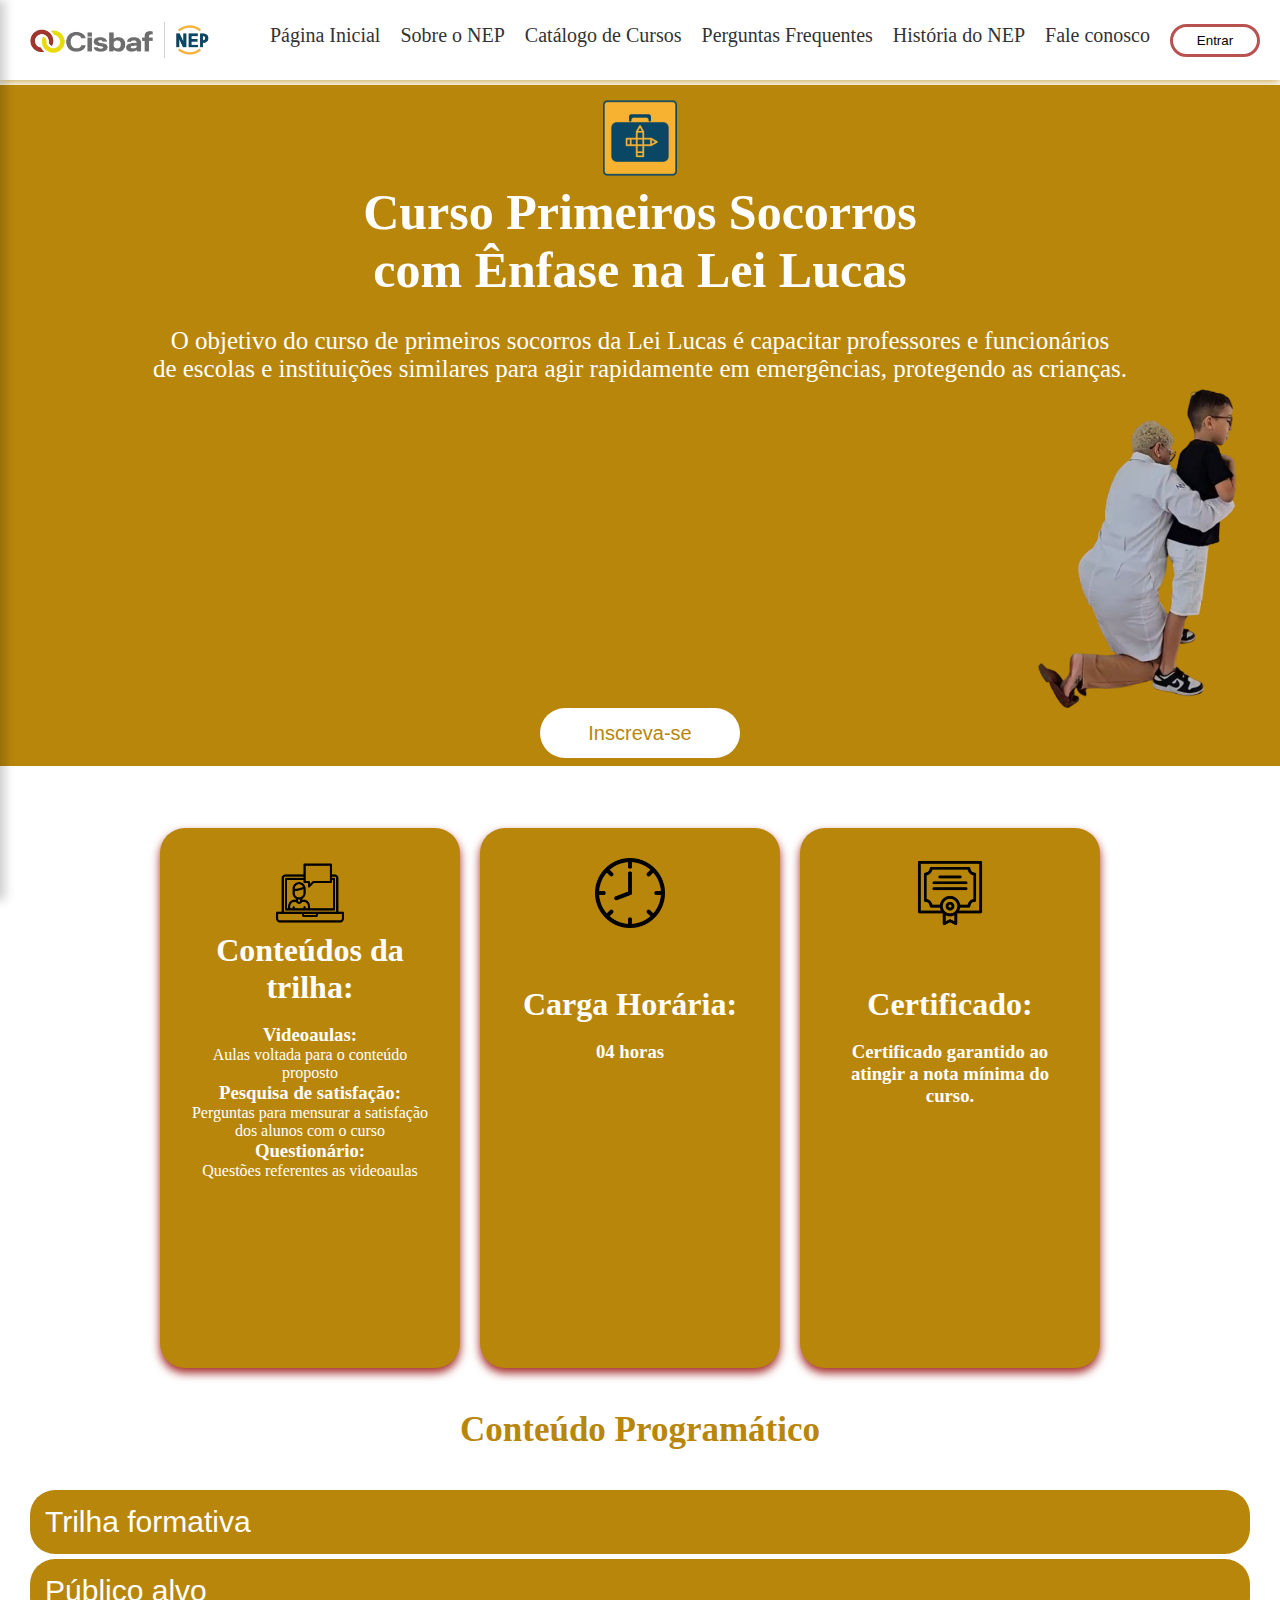
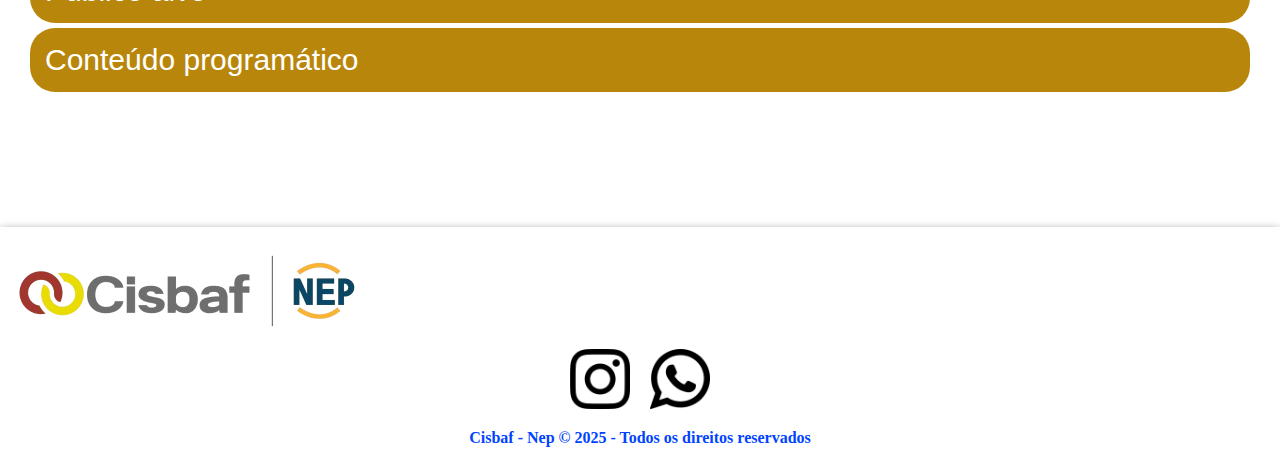
<file: curso1.html>
<!DOCTYPE html>
<html lang="pt-br">
<head>
    <meta charset="UTF-8">
    <meta name="viewport" content="width=device-width, initial-scale=1.0">
    <link rel="stylesheet" href="/curso1.css">
    <link rel="icon" type="image/x-icon" href="favicon_cisbaf.png">
    <title>CISBAF - NEP</title>
</head>
<body>
   <header>
        <a href="index.html">
        <img class="logo" src="BANNER_SITE_NOVA_LOGO.png" 
             onmouseover="this.style.transform='scale(1.2)'" 
             onmouseout="this.style.transform='scale(1)'" 
             style="transform: scale(1); transition: transform 0.3s;">
        </a>
        <div id="mainhead">
           <a href="index.html">Página Inicial</a>
                <a href="/about.html">Sobre o NEP</a>
                <a href="index.html#container">Catálogo de Cursos</a>
            <a href="https://cursosonline.nep.cisbaf.com/mod/page/view.php?id=566">Perguntas Frequentes</a>
                <a href="timeline.html">História do NEP</a>
               <a href="https://api.whatsapp.com/send/?phone=5521968843062&text&type=phone_number&app_absent=0" target="_blank">Fale conosco</a>
            <a href="https://cursosonline.nep.cisbaf.com/homologacao/login/index.php" ><button class="btnAcess">Entrar</button></a>
        </div>
    
        <!-- Ícone do menu hamburguer -->
        <div class="menu-icon" onclick="toggleMenu()">☰</div>
    </header>
    
    <!-- Menu lateral -->
    <div class="side-menu" id="sideMenu">
        <button class="close-btn" onclick="toggleMenu()">✖</button>
            <a href="index.html"><img class="logo" src="BANNER_SITE_NOVA_LOGO.png" style="width: 200px;"></a>
            <a href="index.html">Página Inicial</a>
           <a href="/about.html">Sobre o NEP</a>
            <a href="index.html#container">Catálogo de Cursos</a>
        <a href="https://cursosonline.nep.cisbaf.com/mod/page/view.php?id=566">Perguntas Frequentes</a>
                <a href="timeline.html">História do NEP</a>
            <a href="https://api.whatsapp.com/send/?phone=5521968843062" target="_blank">Fale conosco</a>
        <a href="https://cursosonline.nep.cisbaf.com/homologacao/login/index.php" ><button class="btnAcess">Entrar</button></a>
    </div>
     <div id="overlay" class="overlay"></div>

    <main>
        <div>
            <div class="corpo_nep">
                <img src="logo_leilucas.png" style="width: 90px;" alt="">
               
                <h1>Curso Primeiros Socorros <br> com Ênfase na Lei Lucas</h1><br>
                <p>O objetivo do curso de primeiros socorros da Lei Lucas é capacitar professores e funcionários <br> de escolas e instituições similares para agir rapidamente em emergências, protegendo as crianças.</p>
                <img class="midianep" src="midianep1.png" alt="">
                <a href="https://cursosonline.nep.cisbaf.com/course/view.php?id=32" class="subscribe"><button>Inscreva-se</button></a>
            </div>
        </div>
        <div>
            <div class="box_curso">
                <div class="box_trilha">
                    <img src="/class.png" alt="">
                    <h1>Conteúdos da trilha:</h1><br>
                    <!-- <h3><b>Carga Horária:</b> <br> 04h</h3> -->
                    <h3>Videoaulas:</h3>Aulas voltada para o conteúdo proposto</p>
                    <h3>Pesquisa de satisfação:</h3>Perguntas para mensurar a satisfação dos alunos com o curso</p>
                    <h3>Questionário:</h3>Questões referentes as videoaulas</p>
                </div>
                <div class="box_trilha">
                    <img src="clock.png" alt=""><br><br><br><br>
                   <h1>Carga Horária:</h1><br>
                    <h3>04 horas</h3>
                </div>
                <div class="box_trilha">
                    <img src="certificado.png" alt=""><br><br><br><br>
                    <h1><b>Certificado:</h1><br>
                    <h3>Certificado garantido ao atingir a nota mínima do curso.</h3>
                </div>
            </div>
        </div>

       
            <h2 style="margin-top: 30px; text-align: center; font-size: 35px; color: darkgoldenrod;">Conteúdo Programático</h2>
            <div class="accordion">
                <div class="accordion-item">
                    <button class="accordion-head">Trilha formativa</button>
                    <div class="accordion-body">
                        <p><b>O CURSO PRIMEIROS SOCORROS COM ÊNFASE NA LEI LUCAS</b> foi desenvolvido pelo Núcleo de Educação Permanente do CISBAF em 2024, com objetivo de capacitar professores e funcionários de escolas e instituições similares para agir rapidamente em situações de emergência, protegendo as crianças A motivação é a Lei nº 13.722/2018, conhecida como Lei Lucas, que foi criada para homenagear o estudante Lucas Begalli Zamora, de 10 anos, que em 2017 faleceu após engasgo durante um passeio promovido pela escola. <br><br>Para desbloquear o acesso ao questionário, é necessário ter visto (feito) todas as aulas e responder nossa <b>Pesquisa de Satisfação</b>. Nota mínima para aprovação: 7,0 pontos. Você terá 2 (duas) tentativas para responder ao questionário. <br>Caso você tenha atingido a nota para aprovação e queira emitir seu certificado antes da data final do curso, é possível clicar em <b>“Certificado de Conclusão”</b>. Esta ação não poderá ser desfeita. Sua nota final será definitiva e perdera o acesso as aulas e conteúdo de biblioteca. <br>Lembre-se de sempre consultar o Guia Sobre o Curso, em caso de dúvidas, e de responder a Pesquisa de Satisfação  com suas sugestões e elogios. Sua opinião é importante para nós. <br><br>Bons estudos!</p>
                    </div>
                </div>

                <div class="accordion-item">
                    <button class="accordion-head">Público alvo</button>
                    <div class="accordion-body">
                        <p>Profissionais de escolas públicas e privadas, outros profissionais que prestam atendimento a crianças, profissionais de saúde e segurança do trabalho, pessoas que se interessam por saúde.</p>
                    </div>
                </div>

                <div class="accordion-item">
                    <button class="accordion-head">Conteúdo programático</button>
                    <div class="accordion-body">
                        <p>O conteúdo foi estruturado em 10 (DEZ) aulas a saber: <br><br>
                        <b>
                        Aula 1 – Introdução <br>
                        Aula 2 – Ferimentos e Hemorragias <br>
                        Aula 3 – Como Proceder em Casos de Entorses e Fraturas <br>
                        Aula 4 – Intoxicação <br>
                        Aula 5 – Mordeduras <br>
                        Aula 6 – Queimaduras, o que fazer? <br> 
                        Aula 7 – Cuidando dos Desmaios <br> 
                        Aula 8 – Como proceder em caso de Convulsão <br> 
                        Aula 9 – Emergência por obstrução de Vias aéreas na Criança e no Adulto <br> 
                        Aula 10 – Como fazer a Reanimação Cardiopulmonar?<br>
                        </b>
                    </div>
                </div>

            </div>
       
    </main>
    
    
</body>
<script src="/curso1.js"></script>
<footer>
    <a href="/index.html"><img id="imgfoot" src="BANNER_SITE_NOVA_LOGO.png" alt=""></a>
<div class="icons">
    <a href="https://www.instagram.com/cisbaf?igsh=YjZ4YjBlNGhhdW9z" target="_blank"><img src="instagram.png"  alt=""></a>
    <a href="https://api.whatsapp.com/send/?phone=5521968843062&text&type=phone_number&app_absent=0" target="_blank"><img src="whatsapp.png" alt=""></a>
</div>
<p><b>Cisbaf - Nep © 2025 - Todos os direitos reservados</b></p>

</footer>
</html>
</file>
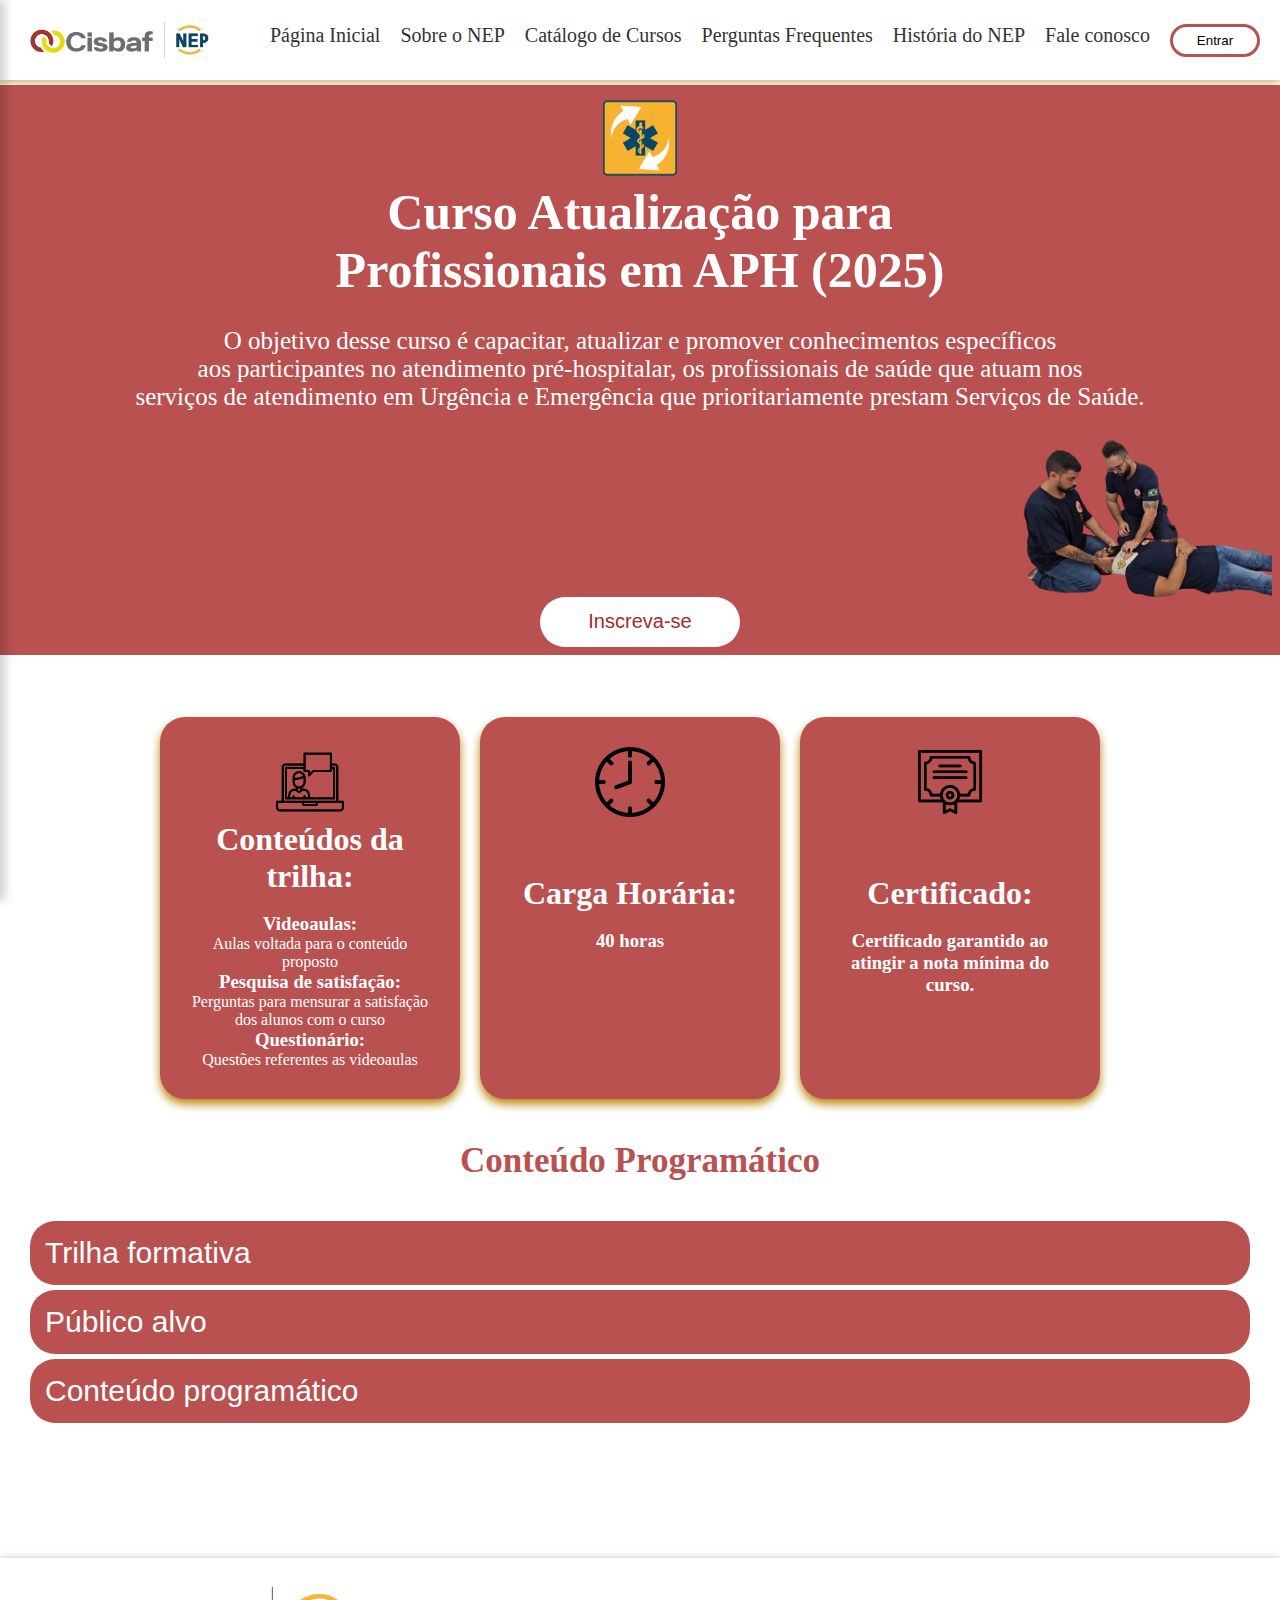
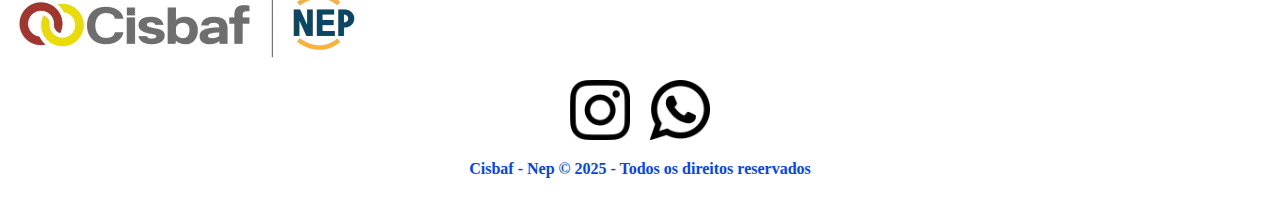
<file: curso2.html>
<!DOCTYPE html>
<html lang="pt-br">
<head>
    <meta charset="UTF-8">
    <meta name="viewport" content="width=device-width, initial-scale=1.0">
    <link rel="stylesheet" href="/curso2.css">
    <link rel="icon" type="image/x-icon" href="favicon_cisbaf.png">
    <title>CISBAF - NEP</title>
</head>
<body>
     <header>
        <a href="index.html">
        <img class="logo" src="BANNER_SITE_NOVA_LOGO.png" 
             onmouseover="this.style.transform='scale(1.2)'" 
             onmouseout="this.style.transform='scale(1)'" 
             style="transform: scale(1); transition: transform 0.3s;">
        </a>
        <div id="mainhead">
           <a href="index.html">Página Inicial</a>
                <a href="/about.html">Sobre o NEP</a>
                <a href="index.html#container">Catálogo de Cursos</a>
            <a href="https://cursosonline.nep.cisbaf.com/mod/page/view.php?id=566">Perguntas Frequentes</a>
               <a href="timeline.html">História do NEP</a>
               <a href="https://api.whatsapp.com/send/?phone=5521968843062&text&type=phone_number&app_absent=0" target="_blank">Fale conosco</a>
            <a href="https://cursosonline.nep.cisbaf.com/homologacao/login/index.php" ><button class="btnAcess">Entrar</button></a>
        </div>
    
        <!-- Ícone do menu hamburguer -->
        <div class="menu-icon" onclick="toggleMenu()">☰</div>
    </header>
    
    <!-- Menu lateral -->
    <div class="side-menu" id="sideMenu">
        <button class="close-btn" onclick="toggleMenu()">✖</button>
            <a href="index.html"><img class="logo" src="BANNER_SITE_NOVA_LOGO.png" style="width: 200px;"></a>
            <a href="index.html">Página Inicial</a>
           <a href="/about.html">Sobre o NEP</a>
            <a href="index.html#container">Catálogo de Cursos</a>
        <a href="https://cursosonline.nep.cisbaf.com/mod/page/view.php?id=566">Perguntas Frequentes</a>
                <a href="timeline.html">História do NEP</a>
            <a href="https://api.whatsapp.com/send/?phone=5521968843062" target="_blank">Fale conosco</a>
        <a href="https://cursosonline.nep.cisbaf.com/homologacao/login/index.php" ><button class="btnAcess">Entrar</button></a>
    </div>
     <div id="overlay" class="overlay"></div>

    <main>
        <div>
            <div class="corpo_nep">
                <img src="logo_aph.png" style="width: 90px;" alt="">
                <!-- <h2>Cisbaf <span style="color: navy;">Nep</span></h2><br> -->
                <h1>Curso Atualização para <br> Profissionais em APH (2025)</h1><br>
                <p>O objetivo desse curso é capacitar, atualizar e promover conhecimentos específicos <br> aos participantes no atendimento pré-hospitalar, os profissionais de saúde que atuam nos <br> serviços de atendimento em Urgência e Emergência que prioritariamente prestam Serviços de Saúde.</p><br>
                <img class="midianep" src="midianep2.png" alt="">
                <a href="https://cursosonline.nep.cisbaf.com/homologacao/course/view.php?id=25" class="subscribe"><button>Inscreva-se</button></a>
            </div>
            <div>

            </div>
        </div>





        <div>
            <div class="box_curso">
                <div class="box_trilha">
                    <img src="class.png" alt="">
                    <h1>Conteúdos da trilha:</h1><br>
                    <!-- <h3><b>Carga Horária:</b> <br> 40h</h3> -->
                    <h3>Videoaulas:</h3>Aulas voltada para o conteúdo proposto</p>
                    <h3>Pesquisa de satisfação:</h3>Perguntas para mensurar a satisfação dos alunos com o curso</p>
                    <h3>Questionário:</h3>Questões referentes as videoaulas</p>
                </div>
                <div class="box_trilha">
                    <img src="clock.png" alt=""><br><br><br><br>
                   <h1>Carga Horária:</h1><br>
                    <h3>40 horas</h3>
                </div>
                <div class="box_trilha">
                    <img src="certificado.png" alt=""><br><br><br><br>
                    <h1><b>Certificado:</h1><br>
                    <h3>Certificado garantido ao atingir a nota mínima do curso.</h3>
                </div>
            </div>
        </div>

        <h2 style="margin-top: 30px; text-align: center; font-size: 35px; color: #B95151;">Conteúdo Programático</h2>
        <div class="accordion">
            <div class="accordion-item">
                <button class="accordion-head">Trilha formativa</button>
                <div class="accordion-body">
                    <p><b>O CURSO LIVRE DE ATUALIZAÇÃO PARA PROFISSIONAIS NO ATENDIMENTO PRÉ HOSPITALAR</b> foi desenvolvido pelo Núcleo de Educação Permanente do CISBAF em 2025, com objetivo de capacitar, atualizar e promover conhecimentos específicos aos participantes, no atendimento pré-hospitalar, prestando assistência aos pacientes com risco de vida, proporcionando conhecimento ao aluno para atender as vítimas com gravidades, demonstrando várias formas de intervenções possíveis. <br><br>Para desbloquear o acesso ao questionário, é necessário ter visto (feito) todas as aulas e responder nossa <b>Pesquisa de Satisfação</b>. Nota mínima para aprovação: 7,0 pontos. Você terá 2 (duas) tentativas para responder ao questionário. <br>Caso você tenha atingido a nota para aprovação e queira emitir seu certificado antes da data final do curso, é possível clicar em <b>“Certificado de Conclusão”</b>. Esta ação não poderá ser desfeita. Sua nota final será definitiva e perdera o acesso as aulas e conteúdo de biblioteca. <br>Lembre-se de sempre consultar o Guia Sobre o Curso, em caso de dúvidas, e de responder a Pesquisa de Satisfação  com suas sugestões e elogios. Sua opinião é importante para nós. <br><br>Bons estudos!</p>
                </div>
            </div>

            <div class="accordion-item">
                <button class="accordion-head">Público alvo</button>
                <div class="accordion-body">
                    <p>Profissionais que atuam no Atendimento Pré Hospitalar.</p>
                </div>
            </div>

            <div class="accordion-item">
                <button class="accordion-head">Conteúdo programático</button>
                <div class="accordion-body">
                    <p>O conteúdo foi estruturado em 8(oito) aulas a saber: <br><br>
                    <b>
                        Aula 1 - Conduta frente ao Trauma e Cinemática do trauma <br>
                        Aula 2 - Triagem e Avaliação Primária - Múltiplas Vítimas - START <br>
                        Aula 3 - "Pranchamento" - com 3 socorristas e 2, Colocação do colar cervical, uso de cinto aranha e retirada de capacete <br>
                        Aula 4 - Segurança do Paciente - voltado para transporte <br>
                        Aula 5 - Assistência ao parto consumado <br>
                        Aula 6 - Atendimento ao Queimado <br>
                        Aula 7 - Interação medicamentosa <br>
                        Aula 8 - Atendimento a pacientes que recusam atendimento e/ou transporte ou de seus responsáveis
                    </b>
                </div>
            </div>
    </main>
    
</body>
<script src="curso1.js"></script>
<footer>
    <a href="/index.html"><img id="imgfoot" src="BANNER_SITE_NOVA_LOGO.png" alt=""></a>
<div class="icons">
    <a href="https://www.instagram.com/cisbaf?igsh=YjZ4YjBlNGhhdW9z" target="_blank"><img src="instagram.png"  alt=""></a>
    <a href="https://api.whatsapp.com/send/?phone=5521968843062&text&type=phone_number&app_absent=0" target="_blank"><img src="whatsapp.png" alt=""></a>
</div>
<p><b>Cisbaf - Nep © 2025 - Todos os direitos reservados</b></p>

</footer>
</html>
</file>
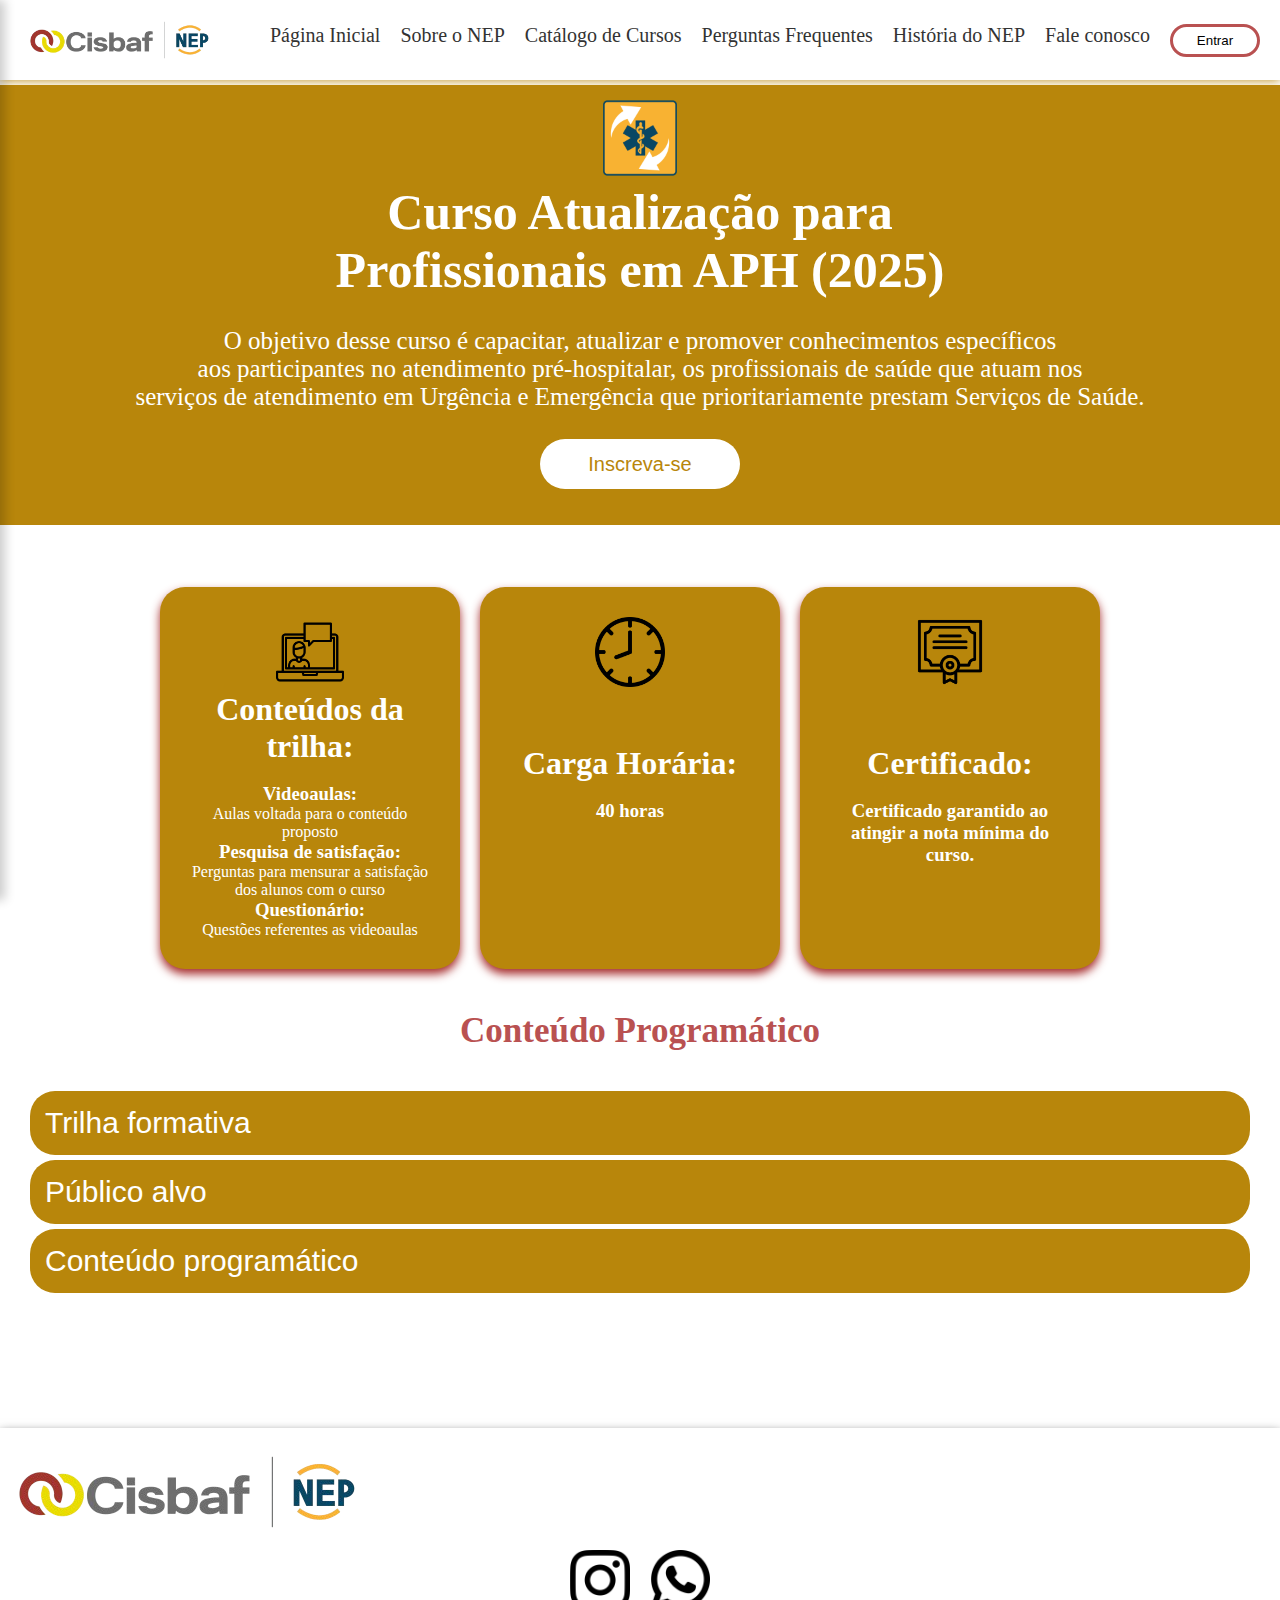
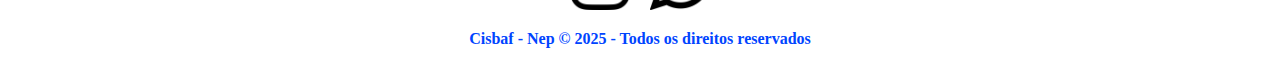
<file: cursoAPH.html>
<!DOCTYPE html>
<html lang="pt-br">
<head>
    <meta charset="UTF-8">
    <meta name="viewport" content="width=device-width, initial-scale=1.0">
    <link rel="stylesheet" href="./assets/css/curso1.css">
    <link rel="icon" type="image/x-icon" href="./assets/midia/favicon_cisbaf.png">
    <title>CISBAF - NEP</title>
</head>
<body>
     <header>
        <a href="index.html">
        <img class="logo" src="./assets/midia/BANNER_SITE_NOVA_LOGO.png" 
             onmouseover="this.style.transform='scale(1.2)'" 
             onmouseout="this.style.transform='scale(1)'" 
             style="transform: scale(1); transition: transform 0.3s;">
        </a>
        <div id="mainhead">
           <a href="index.html">Página Inicial</a>
                <a href="about.html">Sobre o NEP</a>
                <a href="index.html#container">Catálogo de Cursos</a>
            <a href="https://plataforma.cisbaf.org.br/mod/page/view.php?id=566">Perguntas Frequentes</a>
               <a href="timeline.html">História do NEP</a>
               <a href="https://api.whatsapp.com/send/?phone=5521968843062&text&type=phone_number&app_absent=0" target="_blank">Fale conosco</a>
            <a href="https://plataforma.cisbaf.org.br/my/" ><button class="btnAcess">Entrar</button></a>
        </div>
    
        <!-- Ícone do menu hamburguer -->
        <div class="menu-icon" onclick="toggleMenu()">☰</div>
    </header>
    
    <!-- Menu lateral -->
    <div class="side-menu" id="sideMenu">
        <button class="close-btn" onclick="toggleMenu()">✖</button>
            <a href="index.html"><img class="logo" src="./assets/midia/BANNER_SITE_NOVA_LOGO.png" style="width: 200px;"></a>
            <a href="index.html">Página Inicial</a>
           <a href="about.html">Sobre o NEP</a>
            <a href="index.html#container">Catálogo de Cursos</a>
        <a href="https://plataforma.cisbaf.org.br/mod/page/view.php?id=566">Perguntas Frequentes</a>
                <a href="timeline.html">História do NEP</a>
            <a href="https://api.whatsapp.com/send/?phone=5521968843062" target="_blank">Fale conosco</a>
        <a href="https://plataforma.cisbaf.org.br/my/" ><button class="btnAcess">Entrar</button></a>
    </div>
     <div id="overlay" class="overlay"></div>

    <main>
        <div>
            <div class="corpo_nep">
                <img src="./assets/midia/logo_aph.png" style="width: 90px;" alt="">
                <!-- <h2>Cisbaf <span style="color: navy;">Nep</span></h2><br> -->
                <h1>Curso Atualização para <br> Profissionais em APH (2025)</h1><br>
                <p>O objetivo desse curso é capacitar, atualizar e promover conhecimentos específicos <br> aos participantes no atendimento pré-hospitalar, os profissionais de saúde que atuam nos <br> serviços de atendimento em Urgência e Emergência que prioritariamente prestam Serviços de Saúde.</p><br>
                <!-- <img class="midianep" src="midianep2.png" alt=""> -->
                <a href="https://plataforma.cisbaf.org.br/course/view.php?id=35" class="subscribe"><button>Inscreva-se</button></a><br>
            </div>
            <div>

            </div>
        </div>





        <div>
            <div class="box_curso">
                <div class="box_trilha">
                    <img src="./assets/midia/class.png" alt="">
                    <h1>Conteúdos da trilha:</h1><br>
                    <!-- <h3><b>Carga Horária:</b> <br> 40h</h3> -->
                    <h3>Videoaulas:</h3>Aulas voltada para o conteúdo proposto</p>
                    <h3>Pesquisa de satisfação:</h3>Perguntas para mensurar a satisfação dos alunos com o curso</p>
                    <h3>Questionário:</h3>Questões referentes as videoaulas</p>
                </div>
                <div class="box_trilha">
                    <img src="./assets/midia/clock.png" alt=""><br><br><br><br>
                   <h1>Carga Horária:</h1><br>
                    <h3>40 horas</h3>
                </div>
                <div class="box_trilha">
                    <img src="./assets/midia/certificado.png" alt=""><br><br><br><br>
                    <h1><b>Certificado:</h1><br>
                    <h3>Certificado garantido ao atingir a nota mínima do curso.</h3>
                </div>
            </div>
        </div>

        <h2 style="margin-top: 30px; text-align: center; font-size: 35px; color: #B95151;">Conteúdo Programático</h2>
        <div class="accordion">
            <div class="accordion-item">
                <button class="accordion-head">Trilha formativa</button>
                <div class="accordion-body">
                    <p><b>O CURSO LIVRE DE ATUALIZAÇÃO PARA PROFISSIONAIS NO ATENDIMENTO PRÉ HOSPITALAR</b> foi desenvolvido pelo Núcleo de Educação Permanente do CISBAF em 2025, com objetivo de capacitar, atualizar e promover conhecimentos específicos aos participantes, no atendimento pré-hospitalar, prestando assistência aos pacientes com risco de vida, proporcionando conhecimento ao aluno para atender as vítimas com gravidades, demonstrando várias formas de intervenções possíveis. <br><br>Para desbloquear o acesso ao questionário, é necessário ter visto (feito) todas as aulas e responder nossa <b>Pesquisa de Satisfação</b>. Nota mínima para aprovação: 7,0 pontos. Você terá 2 (duas) tentativas para responder ao questionário. <br>Caso você tenha atingido a nota para aprovação e queira emitir seu certificado antes da data final do curso, é possível clicar em <b>“Certificado de Conclusão”</b>. Esta ação não poderá ser desfeita. Sua nota final será definitiva e perdera o acesso as aulas e conteúdo de biblioteca. <br>Lembre-se de sempre consultar o Guia Sobre o Curso, em caso de dúvidas, e de responder a Pesquisa de Satisfação  com suas sugestões e elogios. Sua opinião é importante para nós. <br><br>Bons estudos!</p>
                </div>
            </div>

            <div class="accordion-item">
                <button class="accordion-head">Público alvo</button>
                <div class="accordion-body">
                    <p>Profissionais que atuam no Atendimento Pré Hospitalar.</p>
                </div>
            </div>

            <div class="accordion-item">
                <button class="accordion-head">Conteúdo programático</button>
                <div class="accordion-body">
                    <p>O conteúdo foi estruturado em 8(oito) aulas a saber: <br><br>
                    <b>
                        Aula 1 - Conduta frente ao Trauma e Cinemática do trauma <br>
                        Aula 2 - Triagem e Avaliação Primária - Múltiplas Vítimas - START <br>
                        Aula 3 - "Pranchamento" - com 3 socorristas e 2, Colocação do colar cervical, uso de cinto aranha e retirada de capacete <br>
                        Aula 4 - Segurança do Paciente - voltado para transporte <br>
                        Aula 5 - Assistência ao parto consumado <br>
                        Aula 6 - Atendimento ao Queimado <br>
                        Aula 7 - Interação medicamentosa <br>
                        Aula 8 - Atendimento a pacientes que recusam atendimento e/ou transporte ou de seus responsáveis
                    </b>
                </div>
            </div>
    </main>
    
</body>
<script src="./assets/js/curso1.js"></script>
<footer>
    <a href="index.html"><img id="imgfoot" src="./assets/midia/BANNER_SITE_NOVA_LOGO.png" alt=""></a>
<div class="icons">
    <a href="https://www.instagram.com/cisbaf?igsh=YjZ4YjBlNGhhdW9z" target="_blank"><img src="./assets/midia/instagram.png"  alt=""></a>
    <a href="https://api.whatsapp.com/send/?phone=5521968843062&text&type=phone_number&app_absent=0" target="_blank"><img src="./assets/midia/whatsapp.png" alt=""></a>
</div>
<p><b>Cisbaf - Nep © 2025 - Todos os direitos reservados</b></p>

</footer>
</html>
</file>
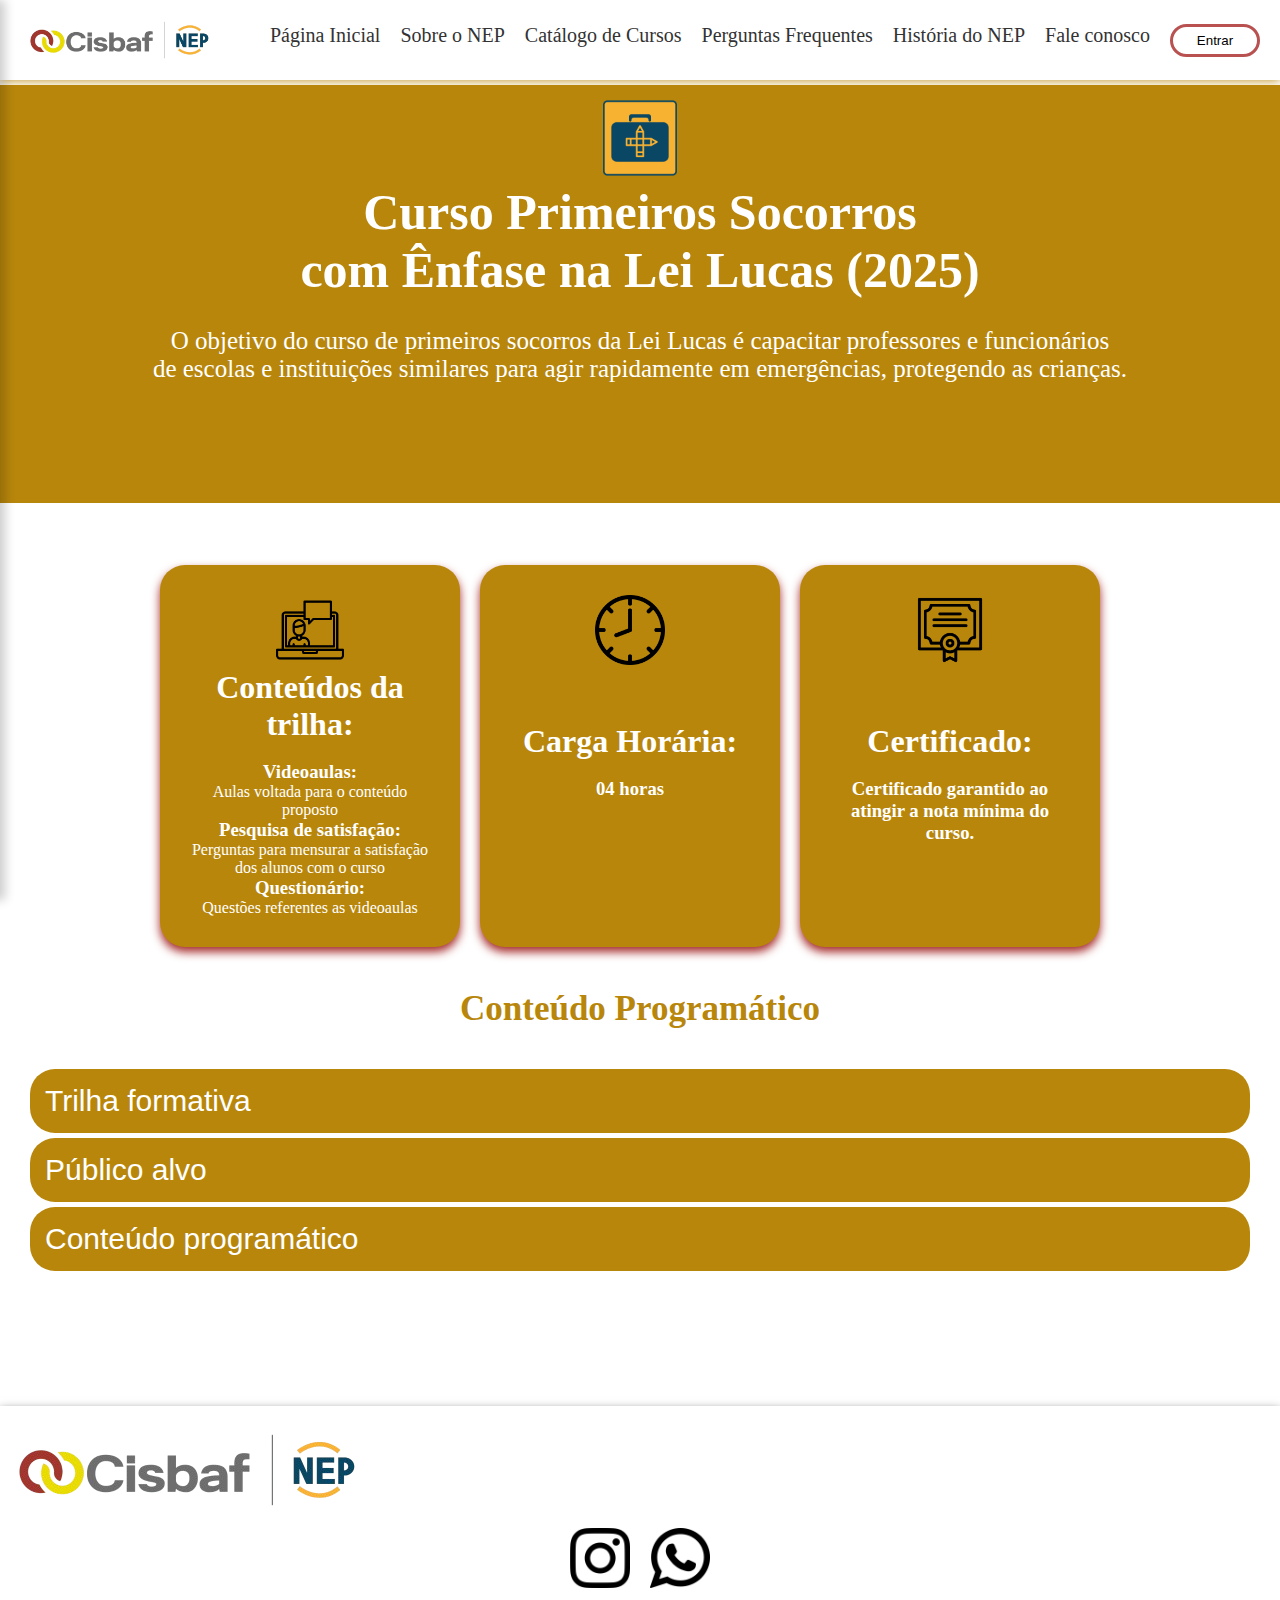
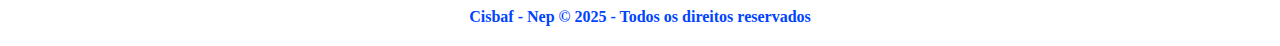
<file: cursoLei_Lucas.html>
<!DOCTYPE html>
<html lang="pt-br">
<head>
    <meta charset="UTF-8">
    <meta name="viewport" content="width=device-width, initial-scale=1.0">
    <link rel="stylesheet" href="./assets/css/curso1.css">
    <link rel="icon" type="image/x-icon" href="./assets/midia/favicon_cisbaf.png">
    <title>CISBAF - NEP</title>
</head>
<body>
   <header>
        <a href="index.html">
        <img class="logo" src="./assets/midia/BANNER_SITE_NOVA_LOGO.png" 
             onmouseover="this.style.transform='scale(1.2)'" 
             onmouseout="this.style.transform='scale(1)'" 
             style="transform: scale(1); transition: transform 0.3s;">
        </a>
        <div id="mainhead">
           <a href="index.html">Página Inicial</a>
                <a href="about.html">Sobre o NEP</a>
                <a href="index.html#container">Catálogo de Cursos</a>
            <a href="https://plataforma.cisbaf.org.br/mod/page/view.php?id=566">Perguntas Frequentes</a>
                <a href="timeline.html">História do NEP</a>
               <a href="https://api.whatsapp.com/send/?phone=5521968843062&text&type=phone_number&app_absent=0" target="_blank">Fale conosco</a>
            <a href="https://plataforma.cisbaf.org.br/my/" ><button class="btnAcess">Entrar</button></a>
        </div>
    
        <!-- Ícone do menu hamburguer -->
        <div class="menu-icon" onclick="toggleMenu()">☰</div>
    </header>
    
    <!-- Menu lateral -->
    <div class="side-menu" id="sideMenu">
        <button class="close-btn" onclick="toggleMenu()">✖</button>
            <a href="index.html"><img class="logo" src="./assets/midia/BANNER_SITE_NOVA_LOGO.png" style="width: 200px;"></a>
            <a href="index.html">Página Inicial</a>
           <a href="about.html">Sobre o NEP</a>
            <a href="index.html#container">Catálogo de Cursos</a>
        <a href="https://plataforma.cisbaf.org.br/mod/page/view.php?id=566">Perguntas Frequentes</a>
                <a href="timeline.html">História do NEP</a>
            <a href="https://api.whatsapp.com/send/?phone=5521968843062" target="_blank">Fale conosco</a>
        <a href="https://plataforma.cisbaf.org.br/my/" ><button class="btnAcess">Entrar</button></a>
    </div>
     <div id="overlay" class="overlay"></div>

    <main>
        <div>
            <div class="corpo_nep">
                <img src="./assets/midia/logo_leilucas.png" style="width: 90px;" alt="">
               
                <h1>Curso Primeiros Socorros <br> com Ênfase na Lei Lucas (2025)</h1><br>
                <p>O objetivo do curso de primeiros socorros da Lei Lucas é capacitar professores e funcionários <br> de escolas e instituições similares para agir rapidamente em emergências, protegendo as crianças.</p>
                <!-- <img class="midianep" src="midianep1.png" alt=""> --> <br><br><br>
                <!-- <a href="https://cursosonline.nep.cisbaf.com/course/view.php?id=32" class="subscribe"><button>Inscreva-se</button></a> -->
                <br>
            </div>
        </div>
        <div>
            <div class="box_curso">
                <div class="box_trilha">
                    <img src="./assets/midia/class.png" alt="">
                    <h1>Conteúdos da trilha:</h1><br>
                    <!-- <h3><b>Carga Horária:</b> <br> 04h</h3> -->
                    <h3>Videoaulas:</h3>Aulas voltada para o conteúdo proposto</p>
                    <h3>Pesquisa de satisfação:</h3>Perguntas para mensurar a satisfação dos alunos com o curso</p>
                    <h3>Questionário:</h3>Questões referentes as videoaulas</p>
                </div>
                <div class="box_trilha">
                    <img src="./assets/midia/clock.png" alt=""><br><br><br><br>
                   <h1>Carga Horária:</h1><br>
                    <h3>04 horas</h3>
                </div>
                <div class="box_trilha">
                    <img src="./assets/midia/certificado.png" alt=""><br><br><br><br>
                    <h1><b>Certificado:</h1><br>
                    <h3>Certificado garantido ao atingir a nota mínima do curso.</h3>
                </div>
            </div>
        </div>

       
            <h2 style="margin-top: 30px; text-align: center; font-size: 35px; color: darkgoldenrod;">Conteúdo Programático</h2>
            <div class="accordion">
                <div class="accordion-item">
                    <button class="accordion-head">Trilha formativa</button>
                    <div class="accordion-body">
                        <p><b>O CURSO PRIMEIROS SOCORROS COM ÊNFASE NA LEI LUCAS</b> foi desenvolvido pelo Núcleo de Educação Permanente do CISBAF em 2024, com objetivo de capacitar professores e funcionários de escolas e instituições similares para agir rapidamente em situações de emergência, protegendo as crianças A motivação é a Lei nº 13.722/2018, conhecida como Lei Lucas, que foi criada para homenagear o estudante Lucas Begalli Zamora, de 10 anos, que em 2017 faleceu após engasgo durante um passeio promovido pela escola. <br><br>Para desbloquear o acesso ao questionário, é necessário ter visto (feito) todas as aulas e responder nossa <b>Pesquisa de Satisfação</b>. Nota mínima para aprovação: 7,0 pontos. Você terá 2 (duas) tentativas para responder ao questionário. <br>Caso você tenha atingido a nota para aprovação e queira emitir seu certificado antes da data final do curso, é possível clicar em <b>“Certificado de Conclusão”</b>. Esta ação não poderá ser desfeita. Sua nota final será definitiva e perdera o acesso as aulas e conteúdo de biblioteca. <br>Lembre-se de sempre consultar o Guia Sobre o Curso, em caso de dúvidas, e de responder a Pesquisa de Satisfação  com suas sugestões e elogios. Sua opinião é importante para nós. <br><br>Bons estudos!</p>
                    </div>
                </div>

                <div class="accordion-item">
                    <button class="accordion-head">Público alvo</button>
                    <div class="accordion-body">
                        <p>Profissionais de escolas públicas e privadas, outros profissionais que prestam atendimento a crianças, profissionais de saúde e segurança do trabalho, pessoas que se interessam por saúde.</p>
                    </div>
                </div>

                <div class="accordion-item">
                    <button class="accordion-head">Conteúdo programático</button>
                    <div class="accordion-body">
                        <p>O conteúdo foi estruturado em 10 (DEZ) aulas a saber: <br><br>
                        <b>
                        Aula 1 – Introdução <br>
                        Aula 2 – Ferimentos e Hemorragias <br>
                        Aula 3 – Como Proceder em Casos de Entorses e Fraturas <br>
                        Aula 4 – Intoxicação <br>
                        Aula 5 – Mordeduras <br>
                        Aula 6 – Queimaduras, o que fazer? <br> 
                        Aula 7 – Cuidando dos Desmaios <br> 
                        Aula 8 – Como proceder em caso de Convulsão <br> 
                        Aula 9 – Emergência por obstrução de Vias aéreas na Criança e no Adulto <br> 
                        Aula 10 – Como fazer a Reanimação Cardiopulmonar?<br>
                        </b>
                    </div>
                </div>

            </div>
       
    </main>
    
    
</body>
<script src="./assets/js/curso1.js"></script>
<footer>
    <a href="index.html"><img id="imgfoot" src="./assets/midia/BANNER_SITE_NOVA_LOGO.png" alt=""></a>
<div class="icons">
    <a href="https://www.instagram.com/cisbaf?igsh=YjZ4YjBlNGhhdW9z" target="_blank"><img src="./assets/midia/instagram.png"  alt=""></a>
    <a href="https://api.whatsapp.com/send/?phone=5521968843062&text&type=phone_number&app_absent=0" target="_blank"><img src="./assets/midia/whatsapp.png" alt=""></a>
</div>
<p><b>Cisbaf - Nep © 2025 - Todos os direitos reservados</b></p>

</footer>
</html>
</file>
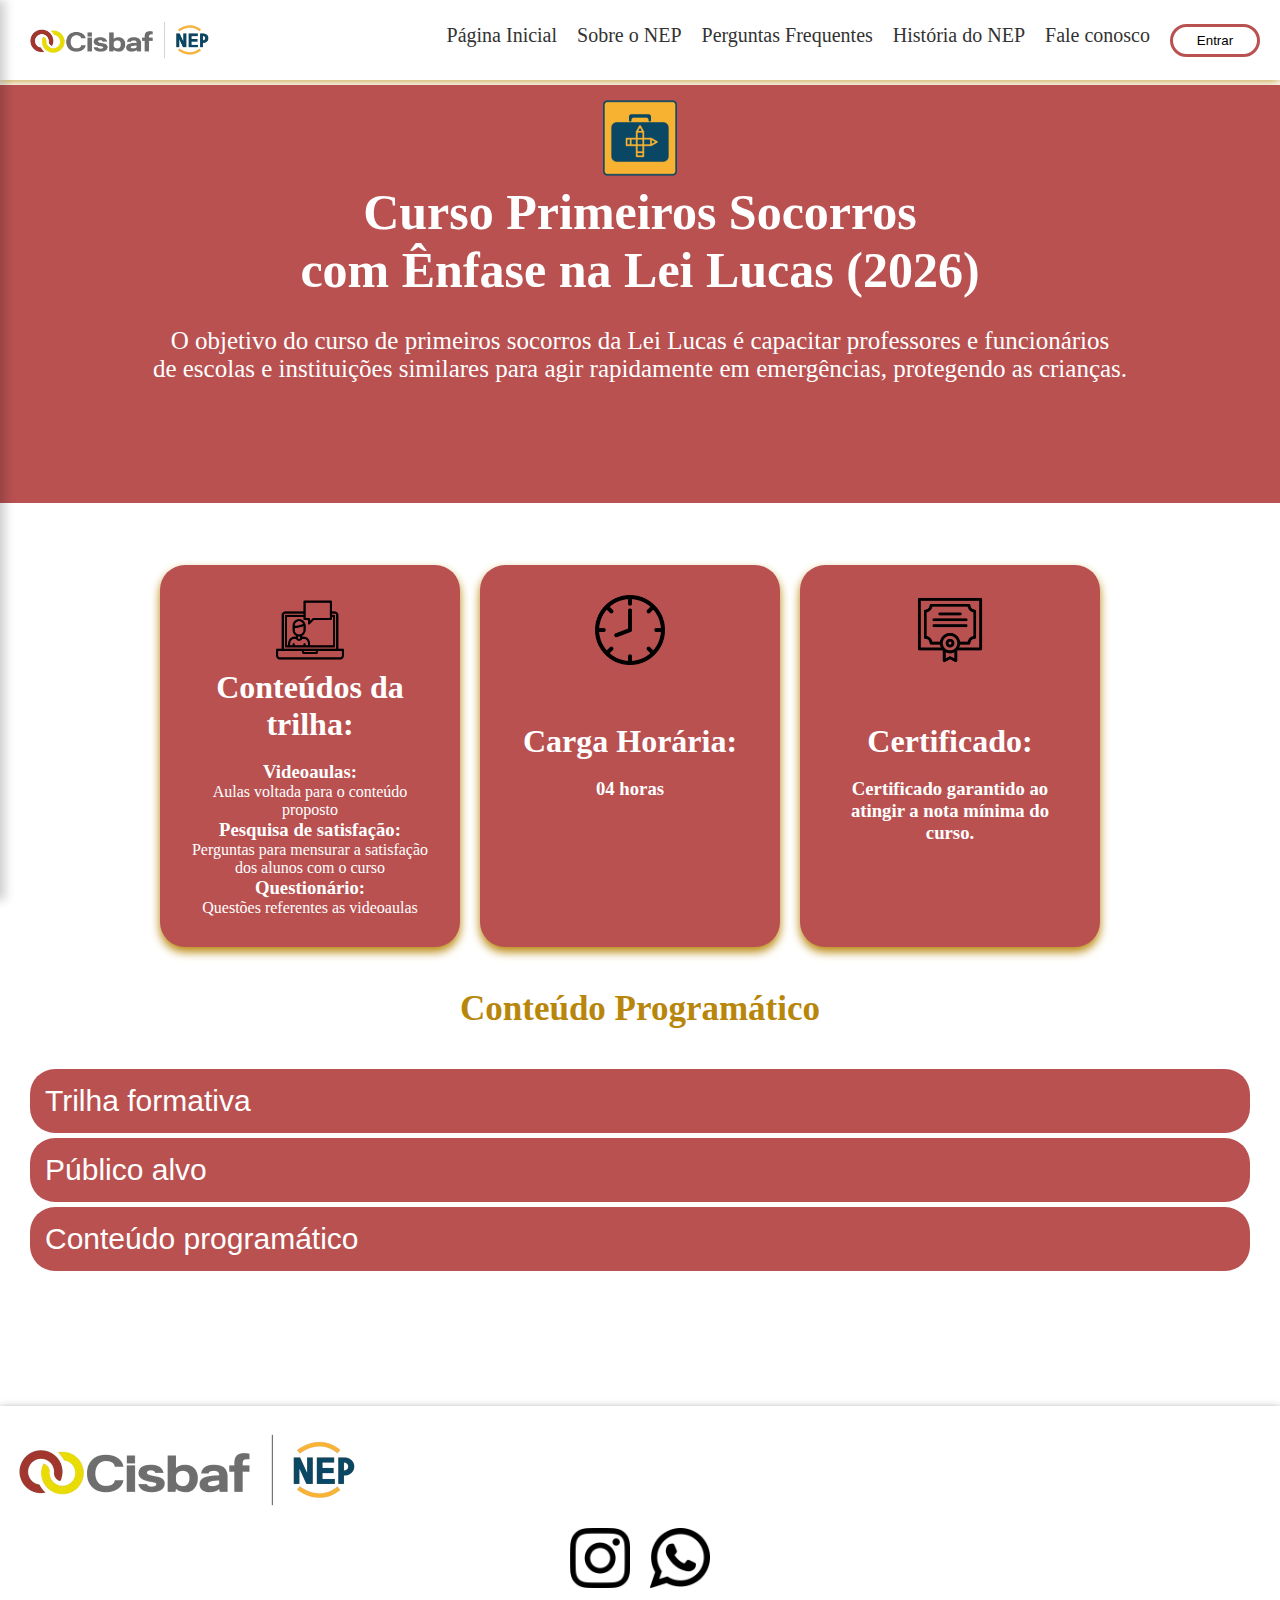
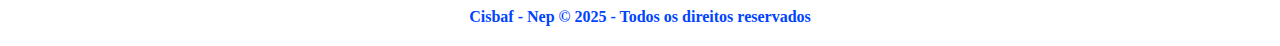
<file: cursoLei_Lucas26.html>
<!DOCTYPE html>
<html lang="pt-br">
<head>
    <meta charset="UTF-8">
    <meta name="viewport" content="width=device-width, initial-scale=1.0">
    <link rel="stylesheet" href="./assets/css/curso2.css">
    <link rel="icon" type="image/x-icon" href="./assets/midia/favicon_cisbaf.png">
    <title>CISBAF - NEP</title>
</head>
<body>
     <!--Header-->
     <site-header></site-header>

     <!-- Menu lateral -->
     <side-menu></side-menu>
     <div id="overlay" class="overlay"></div>

    <main>
        <div>
            <div class="corpo_nep">
                <img src="./assets/midia/logo_leilucas.png" style="width: 90px;" alt="">
               
                <h1>Curso Primeiros Socorros <br> com Ênfase na Lei Lucas (2026)</h1><br>
                <p>O objetivo do curso de primeiros socorros da Lei Lucas é capacitar professores e funcionários <br> de escolas e instituições similares para agir rapidamente em emergências, protegendo as crianças.</p>
                <!-- <img class="midianep" src="midianep1.png" alt=""> --> <br><br><br>
                <!-- <a href="https://cursosonline.nep.cisbaf.com/course/view.php?id=32" class="subscribe"><button>Inscreva-se</button></a> -->
                <br>
            </div>
        </div>
        <div>
            <div class="box_curso">
                <div class="box_trilha">
                    <img src="./assets/midia/class.png" alt="">
                    <h1>Conteúdos da trilha:</h1><br>
                    <!-- <h3><b>Carga Horária:</b> <br> 04h</h3> -->
                    <h3>Videoaulas:</h3>Aulas voltada para o conteúdo proposto</p>
                    <h3>Pesquisa de satisfação:</h3>Perguntas para mensurar a satisfação dos alunos com o curso</p>
                    <h3>Questionário:</h3>Questões referentes as videoaulas</p>
                </div>
                <div class="box_trilha">
                    <img src="./assets/midia/clock.png" alt=""><br><br><br><br>
                   <h1>Carga Horária:</h1><br>
                    <h3>04 horas</h3>
                </div>
                <div class="box_trilha">
                    <img src="./assets/midia/certificado.png" alt=""><br><br><br><br>
                    <h1><b>Certificado:</h1><br>
                    <h3>Certificado garantido ao atingir a nota mínima do curso.</h3>
                </div>
            </div>
        </div>

       
            <h2 style="margin-top: 30px; text-align: center; font-size: 35px; color: darkgoldenrod;">Conteúdo Programático</h2>
            <div class="accordion">
                <div class="accordion-item">
                    <button class="accordion-head">Trilha formativa</button>
                    <div class="accordion-body">
                        <p><b>O CURSO PRIMEIROS SOCORROS COM ÊNFASE NA LEI LUCAS</b> foi desenvolvido pelo Núcleo de Educação Permanente do CISBAF em 2026, com objetivo de capacitar professores e funcionários de escolas e instituições similares para agir rapidamente em situações de emergência, protegendo as crianças A motivação é a Lei nº 13.722/2018, conhecida como Lei Lucas, que foi criada para homenagear o estudante Lucas Begalli Zamora, de 10 anos, que em 2017 faleceu após engasgo durante um passeio promovido pela escola. <br><br>Para desbloquear o acesso ao questionário, é necessário ter visto (feito) todas as aulas e responder nossa <b>Pesquisa de Satisfação</b>. Nota mínima para aprovação: 7,0 pontos. Você terá 2 (duas) tentativas para responder ao questionário. <br>Caso você tenha atingido a nota para aprovação e queira emitir seu certificado antes da data final do curso, é possível clicar em <b>“Certificado de Conclusão”</b>. Esta ação não poderá ser desfeita. Sua nota final será definitiva e perdera o acesso as aulas e conteúdo de biblioteca. <br>Lembre-se de sempre consultar o Guia Sobre o Curso, em caso de dúvidas, e de responder a Pesquisa de Satisfação  com suas sugestões e elogios. Sua opinião é importante para nós. <br><br>Bons estudos!</p>
                    </div>
                </div>

                <div class="accordion-item">
                    <button class="accordion-head">Público alvo</button>
                    <div class="accordion-body">
                        <p>Profissionais de escolas públicas e privadas, outros profissionais que prestam atendimento a crianças, profissionais de saúde e segurança do trabalho, pessoas que se interessam por saúde.</p>
                    </div>
                </div>

                <div class="accordion-item">
                    <button class="accordion-head">Conteúdo programático</button>
                    <div class="accordion-body">
                        <p>O conteúdo foi estruturado em 10 (DEZ) aulas a saber: <br><br>
                        <b>
                            Aula 1 – Introdução <br>
                            Aula 2 - Intoxicação  <br>
                            Aula 3 - Emergência por obstrução de Vias aéreas na Criança e no Adulto  <br>
                            Aula 4 - Como proceder em caso de Convulsão <br>
                            Aula 5 - Como Proceder em Casos de Entorses e Fraturas <br>
                            Aula 6 - Ferimentos e Hemorragias <br>
                            Aula 7 - Mordeduras <br>
                            Aula 8 - Como fazer a Reanimação Cardiopulmonar? <br>
                            Aula 9 - Cuidando dos Desmaios <br>
                            Aula 10 - Queimaduras, o que fazer? <br>
                        </b>
                    </div>
                </div>

            </div>
       
    </main>
    
    
</body>
<script src="./assets/js/curso1.js"></script>
<script src="./assets/js/component.js"></script>
<foot-main></foot-main>
</html>
</file>
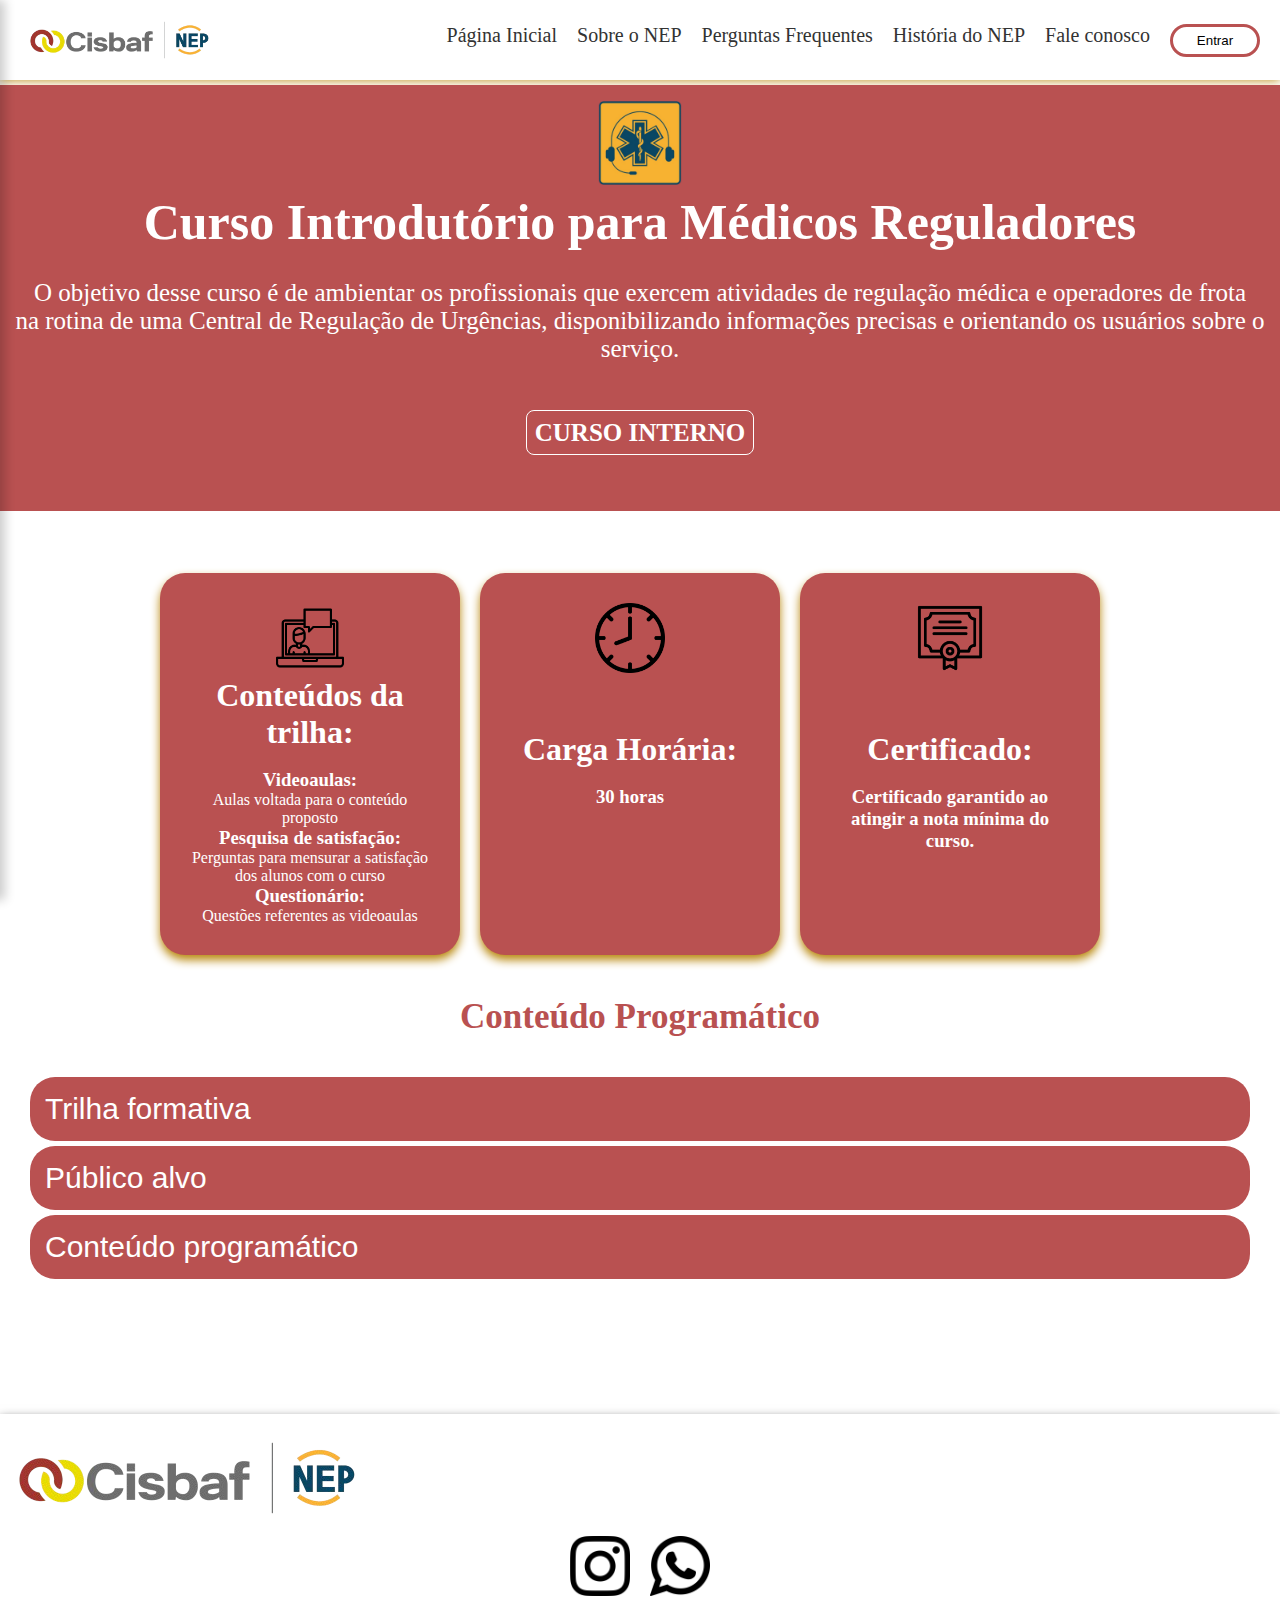
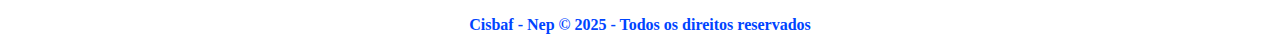
<file: cursoMedReg.html>
<!DOCTYPE html>
<html lang="pt-br">

<head>
    <meta charset="UTF-8">
    <meta name="viewport" content="width=device-width, initial-scale=1.0">
    <link rel="stylesheet" href="./assets/css/curso2.css">
    <link rel="icon" type="image/x-icon" href="./assets/midia/favicon_cisbaf.png">
    <title>CISBAF - NEP</title>
</head>

<body>
    <!--Header-->
    <site-header></site-header>

    <!-- Menu lateral -->
    <side-menu></side-menu>

    <div id="overlay" class="overlay"></div>

    <main>
        <div>
            <div class="corpo_nep">
                <img src="./assets/midia/Logo_MedReg.png" style="width: 100px;" alt="">
                <!-- <h2>Cisbaf <span style="color: navy;">Nep</span></h2><br> -->
                <h1>Curso Introdutório para Médicos Reguladores</h1><br>
                <p>O objetivo desse curso é de ambientar os profissionais que exercem atividades de regulação médica e
                    operadores de frota <br> na rotina de uma Central de Regulação de Urgências, disponibilizando
                    informações precisas e orientando os usuários sobre o serviço.</p><br><br>
                    <!-- <img class="midianep" src="#" alt=""> -->
                    <h4><span style="border: 1px solid #fff; padding: 8px; border-radius: 8px;">CURSO INTERNO</span></h4><br>
                    <!-- <a href="https://plataforma.cisbaf.org.br/course/view.php?id=39" class="subscribe"><button>Inscreva-se</button></a><br> --> <br>
            </div>
            <div>

            </div>
        </div>





        <div>
            <div class="box_curso">
                <div class="box_trilha">
                    <img src="./assets/midia/class.png" alt="">
                    <h1>Conteúdos da trilha:</h1><br>
                    <!-- <h3><b>Carga Horária:</b> <br> 40h</h3> -->
                    <h3>Videoaulas:</h3>Aulas voltada para o conteúdo proposto</p>
                    <h3>Pesquisa de satisfação:</h3>Perguntas para mensurar a satisfação dos alunos com o curso</p>
                    <h3>Questionário:</h3>Questões referentes as videoaulas</p>
                </div>
                <div class="box_trilha">
                    <img src="./assets/midia/clock.png" alt=""><br><br><br><br>
                    <h1>Carga Horária:</h1><br>
                    <h3>30 horas</h3>
                </div>
                <div class="box_trilha">
                    <img src="./assets/midia/certificado.png" alt=""><br><br><br><br>
                    <h1><b>Certificado:</h1><br>
                    <h3>Certificado garantido ao atingir a nota mínima do curso.</h3>
                </div>
            </div>
        </div>

        <h2 style="margin-top: 30px; text-align: center; font-size: 35px; color: #B95151;">Conteúdo Programático</h2>
        <div class="accordion">
            <div class="accordion-item">
                <button class="accordion-head">Trilha formativa</button>
                <div class="accordion-body">
                    <p><b>O CURSO INTRODUTÓRIO PARA MEDICOS REGULADORES - CRUR BAIXADA FLUMINENSE</b> foi desenvolvido
                        pelo Núcleo de Educação Permanente do CISBAF em 2024. Este curso é uma revisão da legislação e
                        das normativas que regem a regulação na saúde e sobre o processo de regulação no território da
                        Baixada Fluminense e como se organizam uma Central de Regulação de Urgência. <br><br>Para
                        desbloquear o acesso ao questionário, é necessário ter visto (feito) todas as aulas e responder
                        nossa <b>Pesquisa de Satisfação</b>. Nota mínima para aprovação: 7,0 pontos. Você terá 2 (duas)
                        tentativas para responder ao questionário. <br>Caso você tenha atingido a nota para aprovação e
                        queira emitir seu certificado antes da data final do curso, é possível clicar em <b>“Certificado
                            de Conclusão”</b>. Esta ação não poderá ser desfeita. Sua nota final será definitiva e
                        perdera o acesso as aulas e conteúdo de biblioteca. <br>Lembre-se de sempre consultar o Guia
                        Sobre o Curso, em caso de dúvidas, e de responder a Pesquisa de Satisfação com suas sugestões e
                        elogios. Sua opinião é importante para nós. <br><br>Bons estudos!</p>
                </div>
            </div>

            <div class="accordion-item">
                <button class="accordion-head">Público alvo</button>
                <div class="accordion-body">
                    <p>Profissionais Médicos Reguladores.</p>
                </div>
            </div>

            <div class="accordion-item">
                <button class="accordion-head">Conteúdo programático</button>
                <div class="accordion-body">
                    <p>O conteúdo foi estruturado em 8(oito) aulas a saber: <br><br>
                        <b>
                            Aula 1 – Histórico de Implantação do Serviço Móvel de Urgência/ Baixada Fluminense <br>
                            Aula 2 – Geografia e Estrutura Urbana da Baixada Fluminense <br>
                            Aula 3 – Etapas da Regulação Médica <br>
                            Aula 4 – Conduta na Cena de Óbito <br>
                            Aula 5 – Procedimento Operacional Padrão - Regulação Médica <br>
                            Aula 6 – Ética Profissional <br>
                            Aula 7 – Regras Básicas para Comunicação - O Código Q <br>
                            Aula 8 – Comunicação Não Violenta <br>
                        </b>
                </div>
            </div>
    </main>

</body>
<script src="./assets/js/curso1.js"></script>
<script src="./assets/js/component.js"></script>

<foot-main></foot-main>


</html>
</file>
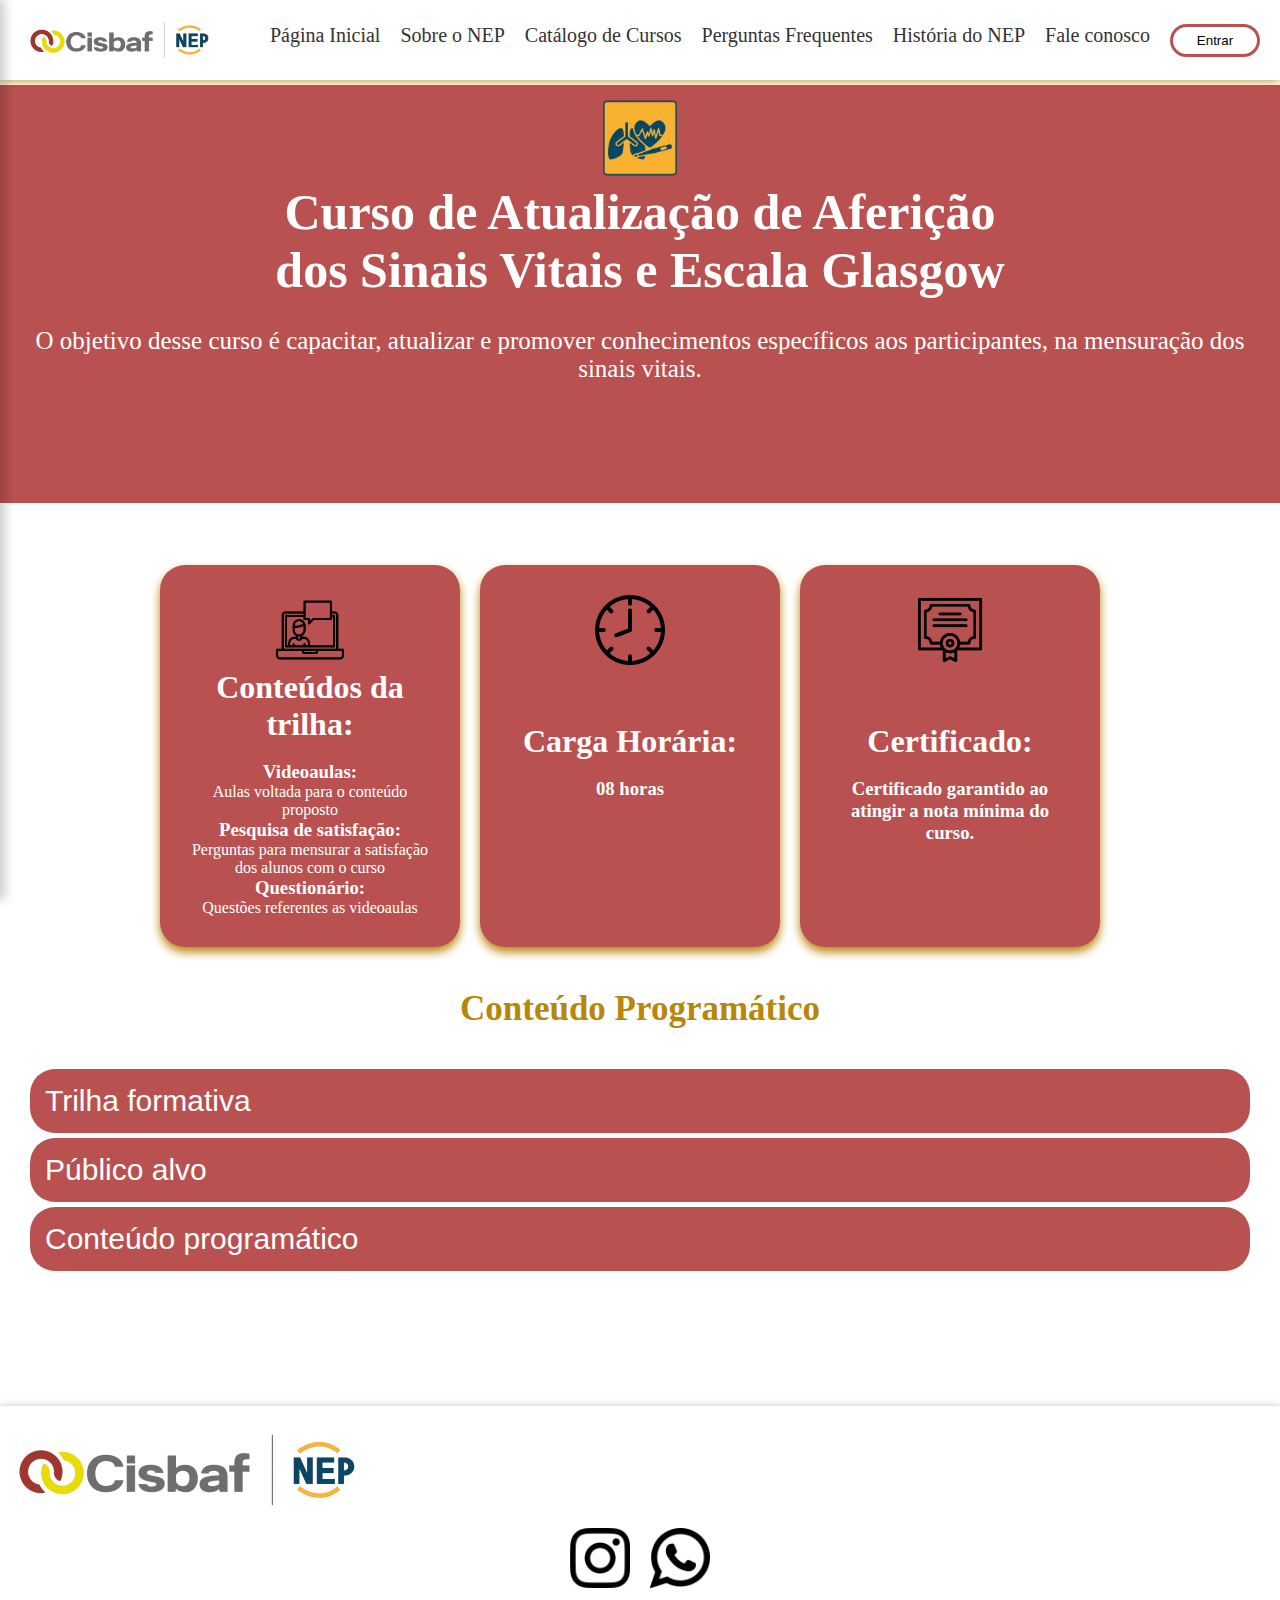
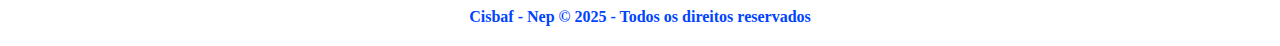
<file: cursoSinais_Vitais.html>
<!DOCTYPE html>
<html lang="pt-br">
<head>
    <meta charset="UTF-8">
    <meta name="viewport" content="width=device-width, initial-scale=1.0">
    <link rel="stylesheet" href="./assets/css/curso2.css">
    <link rel="icon" type="image/x-icon" href="./assets/midia/favicon_cisbaf.png">
    <title>CISBAF - NEP</title>
</head>
<body>
   <header>
        <a href="index.html">
        <img class="logo" src="./assets/midia/BANNER_SITE_NOVA_LOGO.png" 
             onmouseover="this.style.transform='scale(1.2)'" 
             onmouseout="this.style.transform='scale(1)'" 
             style="transform: scale(1); transition: transform 0.3s;">
        </a>
        <div id="mainhead">
           <a href="index.html">Página Inicial</a>
                <a href="about.html">Sobre o NEP</a>
                <a href="index.html#container">Catálogo de Cursos</a>
            <a href="https://plataforma.cisbaf.org.br/mod/page/view.php?id=566">Perguntas Frequentes</a>
               <a href="timeline.html">História do NEP</a>
               <a href="https://api.whatsapp.com/send/?phone=5521968843062&text&type=phone_number&app_absent=0" target="_blank">Fale conosco</a>
            <a href="https://plataforma.cisbaf.org.br/my/" ><button class="btnAcess">Entrar</button></a>
        </div>
    
        <!-- Ícone do menu hamburguer -->
        <div class="menu-icon" onclick="toggleMenu()">☰</div>
    </header>
    
    <!-- Menu lateral -->
    <div class="side-menu" id="sideMenu">
        <button class="close-btn" onclick="toggleMenu()">✖</button>
            <a href="index.html"><img class="logo" src="./assets/midia/BANNER_SITE_NOVA_LOGO.png" style="width: 200px;"></a>
            <a href="index.html">Página Inicial</a>
           <a href="about.html">Sobre o NEP</a>
            <a href="index.html#container">Catálogo de Cursos</a>
        <a href="https://plataforma.cisbaf.org.br/mod/page/view.php?id=566">Perguntas Frequentes</a>
                <a href="timeline.html">História do NEP</a>
            <a href="https://api.whatsapp.com/send/?phone=5521968843062" target="_blank">Fale conosco</a>
        <a href="https://plataforma.cisbaf.org.br/my/" ><button class="btnAcess">Entrar</button></a>
    </div>
     <div id="overlay" class="overlay"></div>

    <main>
        <div>
            <div class="corpo_nep">
                <img src="./assets/midia/Sinais Vitais img.png" style="width: 90px;" alt="">
               
                <h1>Curso de Atualização de Aferição <br>dos Sinais Vitais e Escala Glasgow</h1><br>
                <p>O objetivo desse curso é capacitar, atualizar e promover conhecimentos específicos aos participantes, na mensuração dos sinais vitais.</p><br><br><br>
                <!-- <img class="midianep" src="#" alt=""> -->
                <!-- <a href="#" class="subscribe"><button>Inscreva-se</button></a> -->
                <br>
            </div>
        </div>
        <div>
            <div class="box_curso">
                <div class="box_trilha">
                    <img src="./assets/midia/class.png" alt="">
                    <h1>Conteúdos da trilha:</h1><br>
                    <!-- <h3><b>Carga Horária:</b> <br> 04h</h3> -->
                    <h3>Videoaulas:</h3>Aulas voltada para o conteúdo proposto</p>
                    <h3>Pesquisa de satisfação:</h3>Perguntas para mensurar a satisfação dos alunos com o curso</p>
                    <h3>Questionário:</h3>Questões referentes as videoaulas</p>
                </div>
                <div class="box_trilha">
                    <img src="./assets/midia/clock.png" alt=""><br><br><br><br>
                   <h1>Carga Horária:</h1><br>
                    <h3>08 horas</h3>
                </div>
                <div class="box_trilha">
                    <img src="./assets/midia/certificado.png" alt=""><br><br><br><br>
                    <h1><b>Certificado:</h1><br>
                    <h3>Certificado garantido ao atingir a nota mínima do curso.</h3>
                </div>
            </div>
        </div>

       
            <h2 style="margin-top: 30px; text-align: center; font-size: 35px; color: darkgoldenrod;">Conteúdo Programático</h2>
            <div class="accordion">
                <div class="accordion-item">
                    <button class="accordion-head">Trilha formativa</button>
                    <div class="accordion-body">
                        <p><b>CURSO DE ATUALIZAÇÃO DA TECNICA DE AFERIÇÃO DOS SINAIS VITAIS E ESCALA DE GLASGOW</b> foi desenvolvido pelo Núcleo de Educação Permanente do CISBAF em 2025, com objetivo deatualizar os profissionais para mensuração e o registro fidedigno dos parâmetros fisiológicos dos pacientes em unidades de saúde para garantir o cuidado de qualidade e centrado nas necessidades de cada doente e capacitar os técnicos de enfermagem para aplicação da Escala de Coma de Glasgow segundo o PARECER DE CÂMARA TÉCNICA No. 1/2023/CONUE/COFEN. <br><br>Para desbloquear o acesso ao questionário, é necessário ter visto (feito) todas as aulas e responder nossa <b>Pesquisa de Satisfação</b>. Nota mínima para aprovação: 7,0 pontos. Você terá 2 (duas) tentativas para responder ao questionário. <br>Caso você tenha atingido a nota para aprovação e queira emitir seu certificado antes da data final do curso, é possível clicar em <b>“Certificado de Conclusão”</b>. Esta ação não poderá ser desfeita. Sua nota final será definitiva e perdera o acesso as aulas e conteúdo de biblioteca. <br>Lembre-se de sempre consultar o Guia Sobre o Curso, em caso de dúvidas, e de responder a Pesquisa de Satisfação  com suas sugestões e elogios. Sua opinião é importante para nós. <br><br>Bons estudos!</p>
                    </div>
                </div>

                <div class="accordion-item">
                    <button class="accordion-head">Público alvo</button>
                    <div class="accordion-body">
                        <p>Profissionais técnicos de enfermagem que prioritariamente prestam Serviços de Saúde dos Municípios da Baixada Fluminense.</p>
                    </div>
                </div>

                <div class="accordion-item">
                    <button class="accordion-head">Conteúdo programático</button>
                    <div class="accordion-body">
                        <p>O conteúdo foi estruturado em 09(NOVE) aulas a saber: <br><br>
                        <b>
                            Aula 1- Sinais Vitais - Introdução <br>
                            Aula 2 - Temperatura Corporal <br>
                            Aula 3 - Pulso <br>
                            Aula 4 - Frequência Respiratória <br>
                            Aula 5 - Pressão Arterial <br>
                            Aula 6 - Saturação de Oxigênio (SpO2) <br>
                            Aula 7 - Escala Visual Analógica (EVA) <br>
                            Aula 8 - Escala de Coma de Glasgow <br>
                            Aula 9 - Avaliação Primária e Secundária com Agravo Clínico
                        </b>
                    </div>
                </div>

            </div>
       
    </main>
    
    
</body>
<script src="./assets/js/curso1.js"></script>
<footer>
    <a href="index.html"><img id="imgfoot" src="./assets/midia/BANNER_SITE_NOVA_LOGO.png" alt=""></a>
<div class="icons">
    <a href="https://www.instagram.com/cisbaf?igsh=YjZ4YjBlNGhhdW9z" target="_blank"><img src="./assets/midia/instagram.png"  alt=""></a>
    <a href="https://api.whatsapp.com/send/?phone=5521968843062&text&type=phone_number&app_absent=0" target="_blank"><img src="./assets/midia/whatsapp.png" alt=""></a>
</div>
<p><b>Cisbaf - Nep © 2025 - Todos os direitos reservados</b></p>

</footer>
</html>
</file>
<file: curso1.css>
*{
    margin: 0;
    padding: 0;
    box-sizing: border-box;
  }


header{
    display: flex;
    width: 100%;
    height: 80px;
    align-items: center;
    /* border: 1px solid brown; */
    box-shadow: 5px 0 10px brown;
    justify-content: space-between;
    padding: 10px;
    z-index: 1;
  }
  header:hover {
    box-shadow: 0 0 10px darkgoldenrod;
  }
  header img{
    width: 200px;
  }
   header a{
    position: relative;
    float: left;
    list-style: none;
    cursor: pointer;
    font-size: 20px;
    padding: 10px;
    display: flex;
    color: #333;
    text-decoration: none;
  }
  .menu-icon {
    display: none;
    font-size: 30px;
    cursor: pointer;
  }

.btnAcess {
    border-radius: 50px;
    padding: 6px;
    border: 3px solid #B95151;
    width: 90px;
    cursor: pointer;
    background-color: #fff;
  }
  .btnAcess:hover {
    background-color: #B95151;
    color: #fff;
  }

/*side menu*/

/* Ícone hamburguer */
.menu-icon {
font-size: 30px;
cursor: pointer;
}

/* MENU LATERAL */
.side-menu {
position: fixed;
top: 0;
left: -250px; /* Escondido por padrão */
width: 250px;
height: 100%;
background-color: white;
box-shadow: 5px 0 10px rgba(0, 0, 0, 0.2);
transition: left 0.3s ease-in-out;
padding-top: 20px;
z-index: 1100;
}

/* Mostrar menu */
.side-menu.open {
left: 0;
}

/* Botão fechar */
.close-btn {
background: none;
border: none;
font-size: 25px;
cursor: pointer;
position: absolute;
top: 5px;
right: 10px;
}

/* Estilização dos links do menu */
.side-menu {
list-style: none;
padding: 20px;
}

.side-menu a{
padding: 15px;
text-align: center;
}

.side-menu a {
text-decoration: none;
color: #333;
font-size: 18px;
display: block;
transition: 0.3s;
}

.side-menu a:hover {
color: brown;
}
.overlay {
display: none; /* Escondido por padrão */
position: fixed;
top: 0;
left: 0;
width: 100%;
height: 100%;
background-color: rgba(0, 0, 0, 0.5); /* Fundo semi-transparente */
z-index: 999; /* Fica abaixo do menu */
}

/* Mostrar o overlay quando o menu estiver aberto */
.overlay.show {
display: block;
}

/* informações principais*/
.corpo_nep {
    display: flex;
    margin-top: 5px;
    margin-bottom: 50px;
    /* position: relative; */
    flex-direction: column;
    text-align: center;
    align-items: center;
    background-color: darkgoldenrod;
    color: #fff;
}
.corpo_nep, h1 h2 p {
    padding: 8px;
    font-size: 25px;
    margin-right: auto;
    text-align: center;
}
.midianep {
    width: 250px;
    position: relative;
    margin-left: auto;
    background-color: darkgoldenrod;

}

/*caixa com conteúdos*/
.box_curso {
    display: flex;
    flex-wrap: wrap;
    justify-content: center;
    text-align: center;
    margin: auto;
    gap: 20px;
}

.box_trilha{
    width: 300px;
    position: relative;
    /* border: 1px solid #fff; */
    height: 60vh;
    padding: 30px 25px;
    transition: all 500ms cubic-bezier(0.19, 1, 0.22, 1);
    overflow: hidden;
    margin: 12px 0;
    border-radius: 25px;
    text-align: center;

    color: #fff;
    background-color: darkgoldenrod;
    box-shadow: 0px 5px 10px brown;
}

.box_trilha:hover {
    color: brown;
    background-color: #fff;
    box-shadow: 0px 5px 10px darkgoldenrod;
}
.box_trilha img{
    width: 70px;
}

.subscribe button {
/*   display: none; */
  border-radius: 50px;
  width: 200px;
  height: 50px;
  padding: 8px 6px;
  border: none;
  background-color: #fff;
  color: darkgoldenrod;
  font-size: 20px;
  cursor: pointer;
  margin-right: auto;
}
.subscribe button{
  text-decoration: none;
  color: darkgoldenrod;
}
.subscribe button:hover{
  background-color: brown;
  color: #fff;
  transition: all 500ms;
}


/*acordeão*/
.accordion {
  margin: 10px 0;
  width: 100%;
  padding: 30px;
}
.accordion-item {
  margin-bottom: 5px;
}
.accordion-head {
  background-color: darkgoldenrod;
  color: #fff;
  padding: 15px;
  text-align: left;
  font-size: 30px;
  cursor: pointer;
  border: none;
  border-radius: 25px;

  width: 100%;
}
.accordion-body {
  padding: 0 15px;
  background-color: #fff9;
  display: none; /*escondido de início*/
  font-size: 20px;
  padding-bottom: 15px;
}
.accordion-body p {
  margin: 10px 0;
  font-weight: lighter;
  font-family: 'Times New Roman', Times, serif;
}
.accordion-head:hover {
  box-shadow: 0px 5px 10px #333;
  background-color: #fff;
  color: darkgoldenrod;
  transition: all 500ms
}


/*rodapé*/
footer{
  box-shadow: 0px 5px 10px #333;
  width: 100%;
  height: auto;
  padding: 20px 0;
  margin-top: 100px;
}
.icons {
  display: flex;
  justify-content: center;
  gap: 20px;
  margin-top: 10px;
}
.icons a {
  display: flex;
  align-items: center;
  justify-content: center;
  width: 60px;
  height: 60px;
}
.icons img {
  width: 100%;
  max-width: 60px;
  transition: transform 0.3s ease;
}
.icons img:hover {
  transform:  scale(1.1);
}
#imgfoot {
  transition: transform 0.3s ease;
}
#imgfoot:hover {
  transform:  scale(1.1);
}


footer p {
  margin-top: 20px;
  text-align: center;
  color: rgb(0, 68, 255)
}
@media (max-width: 768px){
 
  .menu-icon {
    display: block;
  }

  /* Esconder menu no mobile */
  .menu {
    display: none;
    flex-direction: column;
    position: absolute;
    top: 80px;
    left: 0;
    width: 100%;
    background-color: white;
    box-shadow: 0px 5px 10px #ccc;
    padding: 10px;
    text-align: center;
  }

  /* Mostrar menu quando ativo */
  .menu.active {
    display: flex;
    animation: slideIn 0.3s ease-in-out;
  }

  header a {
    padding: 10px;
  }
  #mainhead {
    display: none;
  }
  .corpo_nep, h1 h2 p {
    padding: 8px;
    font-size: 20px;
    margin-right: auto;
    text-align: justify;
}
.corpo_nep button{
  width: 150px;
  font-size: 20px
}
    .icons a img {
    display: flex;
    align-items: center;
    justify-content: center;
    width: 40px;
    height: 40px;
  }
}
</file>
<file: curso2.css>
*{
    margin: 0;
    padding: 0;
    box-sizing: border-box;
  }


header{
    display: flex;
    width: 100%;
    height: 80px;
    align-items: center;
    /* border: 1px solid brown; */
    box-shadow: 5px 0 10px brown;
    justify-content: space-between;
    padding: 10px;
    z-index: 1;
  }
  header:hover {
    box-shadow: 0 0 10px darkgoldenrod;
  }
  header img{
    width: 200px;
  }
   header a{
    position: relative;
    float: left;
    list-style: none;
    cursor: pointer;
    font-size: 20px;
    padding: 10px;
    display: flex;
    color: #333;
    text-decoration: none;
  }
  .menu-icon {
    display: none;
    font-size: 30px;
    cursor: pointer;
  }

.btnAcess {
    border-radius: 50px;
    padding: 6px;
    border: 3px solid #B95151;
    width: 90px;
    cursor: pointer;
    background-color: #fff;
  }
  .btnAcess:hover {
    background-color: #B95151;
    color: #fff;
  }

/*side menu*/

/* Ícone hamburguer */
.menu-icon {
font-size: 30px;
cursor: pointer;
}

/* MENU LATERAL */
.side-menu {
position: fixed;
top: 0;
left: -250px; /* Escondido por padrão */
width: 250px;
height: 100%;
background-color: white;
box-shadow: 5px 0 10px rgba(0, 0, 0, 0.2);
transition: left 0.3s ease-in-out;
padding-top: 20px;
z-index: 1100;
}

/* Mostrar menu */
.side-menu.open {
left: 0;
}

/* Botão fechar */
.close-btn {
background: none;
border: none;
font-size: 25px;
cursor: pointer;
position: absolute;
top: 5px;
right: 10px;
}

/* Estilização dos links do menu */
.side-menu {
list-style: none;
padding: 20px;
}

.side-menu a{
padding: 15px;
text-align: center;
}

.side-menu a {
text-decoration: none;
color: #333;
font-size: 18px;
display: block;
transition: 0.3s;
}

.side-menu a:hover {
color: brown;
}
.overlay {
display: none; /* Escondido por padrão */
position: fixed;
top: 0;
left: 0;
width: 100%;
height: 100%;
background-color: rgba(0, 0, 0, 0.5); /* Fundo semi-transparente */
z-index: 999; /* Fica abaixo do menu */
}

/* Mostrar o overlay quando o menu estiver aberto */
.overlay.show {
display: block;
}

/* informações principais*/
.corpo_nep {
    display: flex;
    margin-top: 5px;
    margin-bottom: 50px;
    /* position: relative; */
    flex-direction: column;
    text-align: center;
    align-items: center;
    background-color: #B95151;
    color: #fff;
}
.corpo_nep, h1 h2 p {
    padding: 8px;
    font-size: 25px;
    margin-right: auto;
    text-align: center;
}
.midianep {
    width: 250px;
    position: relative;
    margin-left: auto;
    background-color: #B95151;
}


.box_curso {
    display: flex;
    flex-wrap: wrap;
    justify-content: center;
    text-align: center;
    margin: auto;
    gap: 20px;
}

.box_trilha{
    width: 300px;
    position: relative;
    /* border: 1px solid #fff; */
    height: auto;
    padding: 30px 25px;
    transition: all 500ms cubic-bezier(0.19, 1, 0.22, 1);
    overflow: hidden;
    margin: 12px 0;
    border-radius: 25px;
    text-align: center;

    color: #fff;
    background-color: #B95151;
    box-shadow: 0px 5px 10px darkgoldenrod;
}

.box_trilha:hover {
    color: darkgoldenrod;
    background-color: #fff;
    box-shadow: 0px 5px 10px brown;
}
.box_trilha img{
    width: 70px;
}
.subscribe button {
/*     display: none; */
  border-radius: 50px;
  width: 200px;
  height: 50px;
  padding: 8px 6px;
  border: none;
  background-color: #fff;
  color: darkgoldenrod;
  font-size: 20px;
  cursor: pointer;
  margin-right: auto;
}
.subscribe button {
  text-decoration: none;
  color: brown;
}
.subscribe button:hover{
  background-color: darkgoldenrod;
  color: #fff;
  transition: all 500ms;
}

/*acordeão*/
.accordion {
  margin: 10px 0;
  width: 100%;
  padding: 30px;
}
.accordion-item {
  margin-bottom: 5px;
}
.accordion-head {
  background-color: #B95151;
  color: #fff;
  padding: 15px;
  text-align: left;
  font-size: 30px;
  cursor: pointer;
  border: none;
  border-radius: 25px;

  width: 100%;
}
.accordion-body {
  padding: 0 15px;
  background-color: #fff9;
  display: none; /*escondido de início*/
  font-size: 20px;
  padding-bottom: 15px;
}
.accordion-body p {
  margin: 10px 0;
  font-weight: lighter;
  font-family: 'Times New Roman', Times, serif;
}
.accordion-head:hover {
  box-shadow: 0px 5px 10px #333;
  background-color: #fff;
  color: #B95151;
  transition: all 500ms
}


/*rodapé*/
footer{
  box-shadow: 0px 5px 10px #333;
  width: 100%;
  height: auto;
  padding: 20px 0;
  margin-top: 100px;
}
.icons {
  display: flex;
  justify-content: center;
  gap: 20px;
  margin-top: 10px;
}
.icons a {
  display: flex;
  align-items: center;
  justify-content: center;
  width: 60px;
  height: 60px;
}
.icons img {
  width: 100%;
  max-width: 60px;
  transition: transform 0.3s ease;
}
.icons img:hover {
  transform:  scale(1.1);
}
#imgfoot {
  transition: transform 0.3s ease;
}
#imgfoot:hover {
  transform:  scale(1.1);
}


footer p {
  margin-top: 20px;
  text-align: center;
  color: rgb(0, 68, 255)
}
@media (max-width: 768px){
 
  .menu-icon {
    display: block;
  }

  /* Esconder menu no mobile */
  .menu {
    display: none;
    flex-direction: column;
    position: absolute;
    top: 80px;
    left: 0;
    width: 100%;
    background-color: white;
    box-shadow: 0px 5px 10px #ccc;
    padding: 10px;
    text-align: center;
  }

  /* Mostrar menu quando ativo */
  .menu.active {
    display: flex;
    animation: slideIn 0.3s ease-in-out;
  }

  header ul li {
    padding: 10px;
  }
  #mainhead {
    display: none;
  }
  .corpo_nep, h1 h2 p {
    padding: 8px;
    font-size: 20px;
    margin-right: auto;
    text-align: justify;
}
.corpo_nep button{
  width: 150px;
  font-size: 20px
}
}
</file>
<file: assets/css/curso1.css>
*{
    margin: 0;
    padding: 0;
    box-sizing: border-box;
  }


header{
    display: flex;
    width: 100%;
    height: 80px;
    align-items: center;
    /* border: 1px solid brown; */
    box-shadow: 5px 0 10px brown;
    justify-content: space-between;
    padding: 10px;
    z-index: 1;
  }
  header:hover {
    box-shadow: 0 0 10px darkgoldenrod;
  }
  header img{
    width: 200px;
  }
   header a{
    position: relative;
    float: left;
    list-style: none;
    cursor: pointer;
    font-size: 20px;
    padding: 10px;
    display: flex;
    color: #333;
    text-decoration: none;
  }
  .menu-icon {
    display: none;
    font-size: 30px;
    cursor: pointer;
  }

.btnAcess {
    border-radius: 50px;
    padding: 6px;
    border: 3px solid #B95151;
    width: 90px;
    cursor: pointer;
    background-color: #fff;
  }
  .btnAcess:hover {
    background-color: #B95151;
    color: #fff;
  }

/*side menu*/

/* Ícone hamburguer */
.menu-icon {
font-size: 30px;
cursor: pointer;
}

/* MENU LATERAL */
.side-menu {
position: fixed;
top: 0;
left: -250px; /* Escondido por padrão */
width: 250px;
height: 100%;
background-color: white;
box-shadow: 5px 0 10px rgba(0, 0, 0, 0.2);
transition: left 0.3s ease-in-out;
padding-top: 20px;
z-index: 1100;
}

/* Mostrar menu */
.side-menu.open {
left: 0;
}

/* Botão fechar */
.close-btn {
background: none;
border: none;
font-size: 25px;
cursor: pointer;
position: absolute;
top: 5px;
right: 10px;
}

/* Estilização dos links do menu */
.side-menu {
list-style: none;
padding: 20px;
}

.side-menu a{
padding: 15px;
text-align: center;
}

.side-menu a {
text-decoration: none;
color: #333;
font-size: 18px;
display: block;
transition: 0.3s;
}

.side-menu a:hover {
color: brown;
}
.overlay {
display: none; /* Escondido por padrão */
position: fixed;
top: 0;
left: 0;
width: 100%;
height: 100%;
background-color: rgba(0, 0, 0, 0.5); /* Fundo semi-transparente */
z-index: 999; /* Fica abaixo do menu */
}

/* Mostrar o overlay quando o menu estiver aberto */
.overlay.show {
display: block;
}

/* informações principais*/
.corpo_nep {
  display: flex;
  margin-top: 5px;
  margin-bottom: 50px;
  /* position: relative; */
  flex-direction: column;
  text-align: center;
  align-items: center;
    background-color: darkgoldenrod;
    color: #fff;
}
.corpo_nep, h1 h2 p {
    padding: 8px;
    font-size: 25px;
    margin-right: auto;
    text-align: center;
}
.midianep {
    width: 250px;
    position: relative;
    margin-left: auto;
    background-color: darkgoldenrod;

}

/*caixa com conteúdos*/
.box_curso {
    display: flex;
    flex-wrap: wrap;
    justify-content: center;
    text-align: center;
    margin: auto;
    gap: 20px;
}

.box_trilha{
    width: 300px;
    position: relative;
    /* border: 1px solid #fff; */
    height: auto;
    padding: 30px 25px;
    transition: all 500ms cubic-bezier(0.19, 1, 0.22, 1);
    overflow: hidden;
    margin: 12px 0;
    border-radius: 25px;
    text-align: center;

    color: #fff;
    background-color: darkgoldenrod;
    box-shadow: 0px 5px 10px brown;
}

.box_trilha:hover {
    color: brown;
    background-color: #fff;
    box-shadow: 0px 5px 10px darkgoldenrod;
}
.box_trilha img{
    width: 70px;
}

.subscribe button {
/*   display: none; */
  border-radius: 50px;
  width: 200px;
  height: 50px;
  padding: 8px 6px;
  border: none;
  background-color: #fff;
  color: darkgoldenrod;
  font-size: 20px;
  cursor: pointer;
  margin-right: auto;
}
.subscribe button{
  text-decoration: none;
  color: darkgoldenrod;
}
.subscribe button:hover{
  background-color: brown;
  color: #fff;
  transition: all 500ms;
}


/*acordeão*/
.accordion {
  margin: 10px 0;
  width: 100%;
  padding: 30px;
}
.accordion-item {
  margin-bottom: 5px;
}
.accordion-head {
  background-color: darkgoldenrod;
  color: #fff;
  padding: 15px;
  text-align: left;
  font-size: 30px;
  cursor: pointer;
  border: none;
  border-radius: 25px;

  width: 100%;
}
.accordion-body {
  padding: 0 15px;
  background-color: #fff9;
  display: none; /*escondido de início*/
  font-size: 20px;
  padding-bottom: 15px;
}
.accordion-body p {
  margin: 10px 0;
  font-weight: lighter;
  font-family: 'Times New Roman', Times, serif;
}
.accordion-head:hover {
  box-shadow: 0px 5px 10px #333;
  background-color: #fff;
  color: darkgoldenrod;
  transition: all 500ms
}


/*rodapé*/
footer{
  box-shadow: 0px 5px 10px #333;
  width: 100%;
  height: auto;
  padding: 20px 0;
  margin-top: 100px;
}
.icons {
  display: flex;
  justify-content: center;
  gap: 20px;
  margin-top: 10px;
}
.icons a {
  display: flex;
  align-items: center;
  justify-content: center;
  width: 60px;
  height: 60px;
}
.icons img {
  width: 100%;
  max-width: 60px;
  transition: transform 0.3s ease;
}
.icons img:hover {
  transform:  scale(1.1);
}
#imgfoot {
  transition: transform 0.3s ease;
}
#imgfoot:hover {
  transform:  scale(1.1);
}


footer p {
  margin-top: 20px;
  text-align: center;
  color: rgb(0, 68, 255)
}

.container {
  display: flex;
  flex-wrap: wrap;
  gap: 32px;
  justify-content: center;
}

.card-prof {
  background-color: white;
  width: 100%;
  max-width: 280px;
  border-radius: 15px;
  box-shadow: 0px 5px 10px brown;
  text-align: center;
  padding: 20px;
  position: relative;

  color: darkgoldenrod;
  
}

.card-prof:hover {
  color: brown;
    box-shadow: 0px 5px 10px darkgoldenrod;
}


.card-prof img {
  width: 120px;
  height: 120px;
  object-fit: cover;
  border-radius: 50%;
  border: 4px solid darkgoldenrod;
  margin-top: -45px;
  background-color: white;
}

.card-prof h2 {
  margin: 15px 0 5px;
  font-size: 1.3em;
  color: #333;
}

.card-prof h4 {
  margin: 0;
  color: #777;
  font-weight: normal;
}

.card-prof p {
  margin-top: 10px;
  font-size: 0.95em;
  color: #555;
}


@media (max-width: 768px){
 
  .menu-icon {
    display: block;
  }

  /* Esconder menu no mobile */
  .menu {
    display: none;
    flex-direction: column;
    position: absolute;
    top: 80px;
    left: 0;
    width: 100%;
    background-color: white;
    box-shadow: 0px 5px 10px #ccc;
    padding: 10px;
    text-align: center;
  }

  /* Mostrar menu quando ativo */
  .menu.active {
    display: flex;
    animation: slideIn 0.3s ease-in-out;
  }

  header a {
    padding: 10px;
  }
  #mainhead {
    display: none;
  }
  .corpo_nep, h1 h2 p {
    padding: 8px;
    font-size: 20px;
    margin-right: auto;
    text-align: justify;
}
.corpo_nep button{
  width: 150px;
  font-size: 20px
}
    .icons a img {
    display: flex;
    align-items: center;
    justify-content: center;
    width: 40px;
    height: 40px;
  }
  .card-prof {
    max-width: 100%;
  }
}
</file>
<file: assets/css/curso2.css>
*{
    margin: 0;
    padding: 0;
    box-sizing: border-box;
  }


header{
    display: flex;
    width: 100%;
    height: 80px;
    align-items: center;
    /* border: 1px solid brown; */
    box-shadow: 5px 0 10px brown;
    justify-content: space-between;
    padding: 10px;
    z-index: 1;
  }
  header:hover {
    box-shadow: 0 0 10px darkgoldenrod;
  }
  header img{
    width: 200px;
  }
   header a{
    position: relative;
    float: left;
    list-style: none;
    cursor: pointer;
    font-size: 20px;
    padding: 10px;
    display: flex;
    color: #333;
    text-decoration: none;
  }
  .menu-icon {
    display: none;
    font-size: 30px;
    cursor: pointer;
  }

.btnAcess {
    border-radius: 50px;
    padding: 6px;
    border: 3px solid #B95151;
    width: 90px;
    cursor: pointer;
    background-color: #fff;
  }
  .btnAcess:hover {
    background-color: #B95151;
    color: #fff;
  }

/*side menu*/

/* Ícone hamburguer */
.menu-icon {
font-size: 30px;
cursor: pointer;
}

/* MENU LATERAL */
.side-menu {
position: fixed;
top: 0;
left: -250px; /* Escondido por padrão */
width: 250px;
height: 100%;
background-color: white;
box-shadow: 5px 0 10px rgba(0, 0, 0, 0.2);
transition: left 0.3s ease-in-out;
padding-top: 20px;
z-index: 1100;
}

/* Mostrar menu */
.side-menu.open {
left: 0;
}

/* Botão fechar */
.close-btn {
background: none;
border: none;
font-size: 25px;
cursor: pointer;
position: absolute;
top: 5px;
right: 10px;
}

/* Estilização dos links do menu */
.side-menu {
list-style: none;
padding: 20px;
}

.side-menu a{
padding: 15px;
text-align: center;
}

.side-menu a {
text-decoration: none;
color: #333;
font-size: 18px;
display: block;
transition: 0.3s;
}

.side-menu a:hover {
color: brown;
}
.overlay {
display: none; /* Escondido por padrão */
position: fixed;
top: 0;
left: 0;
width: 100%;
height: 100%;
background-color: rgba(0, 0, 0, 0.5); /* Fundo semi-transparente */
z-index: 999; /* Fica abaixo do menu */
}

/* Mostrar o overlay quando o menu estiver aberto */
.overlay.show {
display: block;
}

/* informações principais*/
.corpo_nep {
  display: flex;
  margin-top: 5px;
  margin-bottom: 50px;
  /* position: relative; */
  flex-direction: column;
  text-align: center;
  align-items: center;
    background-color: #B95151;
    color: #fff;
}
.corpo_nep, h1 h2 p {
  padding: 8px;
  font-size: 25px;
  margin-right: auto;
  text-align: center;
}
.midianep {
    width: 250px;
    position: relative;
    margin-left: auto;
    background-color: #B95151;
}


.box_curso {
    display: flex;
    flex-wrap: wrap;
    justify-content: center;
    text-align: center;
    margin: auto;
    gap: 20px;
}

.box_trilha{
    width: 300px;
    position: relative;
    /* border: 1px solid #fff; */
    height: auto;
    padding: 30px 25px;
    transition: all 500ms cubic-bezier(0.19, 1, 0.22, 1);
    overflow: hidden;
    margin: 12px 0;
    border-radius: 25px;
    text-align: center;

    color: #fff;
    background-color: #B95151;
    box-shadow: 0px 5px 10px darkgoldenrod;
}

.box_trilha:hover {
    color: darkgoldenrod;
    background-color: #fff;
    box-shadow: 0px 5px 10px brown;
}
.box_trilha img{
    width: 70px;
}
.subscribe button {
/*     display: none; */
  border-radius: 50px;
  width: 200px;
  height: 50px;
  padding: 8px 6px;
  border: none;
  background-color: #fff;
  color: darkgoldenrod;
  font-size: 20px;
  cursor: pointer;
  margin-right: auto;
}
.subscribe button {
  text-decoration: none;
  color: brown;
}
.subscribe button:hover{
  background-color: darkgoldenrod;
  color: #fff;
  transition: all 500ms;
}

/*acordeão*/
.accordion {
  margin: 10px 0;
  width: 100%;
  padding: 30px;
}
.accordion-item {
  margin-bottom: 5px;
}
.accordion-head {
  background-color: #B95151;
  color: #fff;
  padding: 15px;
  text-align: left;
  font-size: 30px;
  cursor: pointer;
  border: none;
  border-radius: 25px;

  width: 100%;
}
.accordion-body {
  padding: 0 15px;
  background-color: #fff9;
  display: none; /*escondido de início*/
  font-size: 20px;
  padding-bottom: 15px;
}
.accordion-body p {
  margin: 10px 0;
  font-weight: lighter;
  font-family: 'Times New Roman', Times, serif;
}
.accordion-head:hover {
  box-shadow: 0px 5px 10px #333;
  background-color: #fff;
  color: #B95151;
  transition: all 500ms
}


/*rodapé*/
footer{
  box-shadow: 0px 5px 10px #333;
  width: 100%;
  height: auto;
  padding: 20px 0;
  margin-top: 100px;
}
.icons {
  display: flex;
  justify-content: center;
  gap: 20px;
  margin-top: 10px;
}
.icons a {
  display: flex;
  align-items: center;
  justify-content: center;
  width: 60px;
  height: 60px;
}
.icons img {
  width: 100%;
  max-width: 60px;
  transition: transform 0.3s ease;
}
.icons img:hover {
  transform:  scale(1.1);
}
#imgfoot {
  transition: transform 0.3s ease;
}
#imgfoot:hover {
  transform:  scale(1.1);
}


footer p {
  margin-top: 20px;
  text-align: center;
  color: rgb(0, 68, 255)
}

.container {
  display: flex;
  flex-wrap: wrap;
  gap: 32px;
  justify-content: center;
}

.card-prof {
  background-color: white;
  width: 100%;
  max-width: 280px;
  border-radius: 15px;
  box-shadow: 0px 5px 10px darkgoldenrod;
  text-align: center;
  padding: 20px;
  position: relative;

  color: brown;
  
}

.card-prof:hover {
  color: darkgoldenrod;
    box-shadow: 0px 5px 10px brown;
}


.card-prof img {
  width: 120px;
  height: 120px;
  object-fit: cover;
  border-radius: 50%;
  border: 4px solid brown;
  margin-top: -45px;
  background-color: white;
}

.card-prof h2 {
  margin: 15px 0 5px;
  font-size: 1.3em;
  color: #333;
}

.card-prof h4 {
  margin: 0;
  color: #777;
  font-weight: normal;
}

.card-prof p {
  margin-top: 10px;
  font-size: 0.95em;
  color: #555;
}

@media (max-width: 768px){
 
  .menu-icon {
    display: block;
  }

  /* Esconder menu no mobile */
  .menu {
    display: none;
    flex-direction: column;
    position: absolute;
    top: 80px;
    left: 0;
    width: 100%;
    background-color: white;
    box-shadow: 0px 5px 10px #ccc;
    padding: 10px;
    text-align: center;
  }

  /* Mostrar menu quando ativo */
  .menu.active {
    display: flex;
    animation: slideIn 0.3s ease-in-out;
  }

  header ul li {
    padding: 10px;
  }
  #mainhead {
    display: none;
  }
  .corpo_nep, h1 h2 p {
    padding: 8px;
    font-size: 20px;
    margin-right: auto;
    text-align: justify;
}
.corpo_nep button{
  width: 150px;
  font-size: 20px
}
.card-prof {
  max-width: 100%;
}
}
</file>
